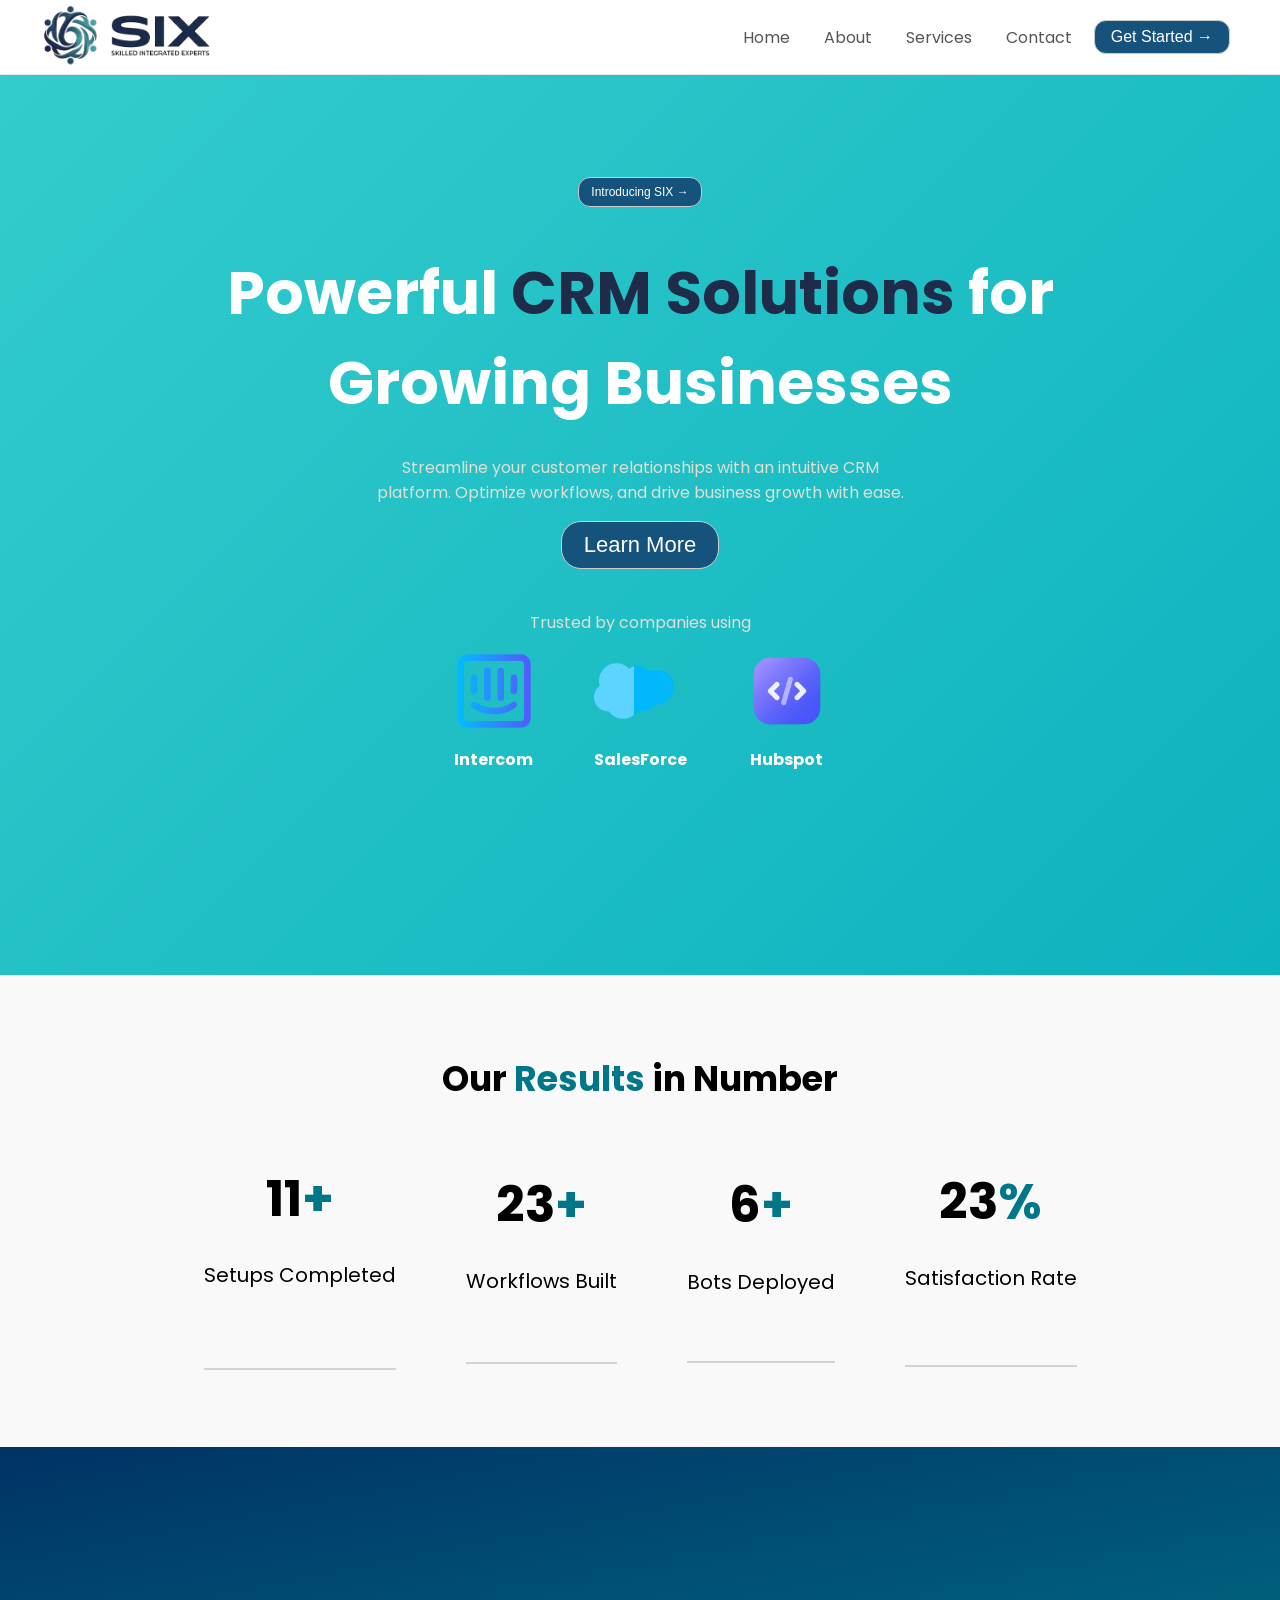
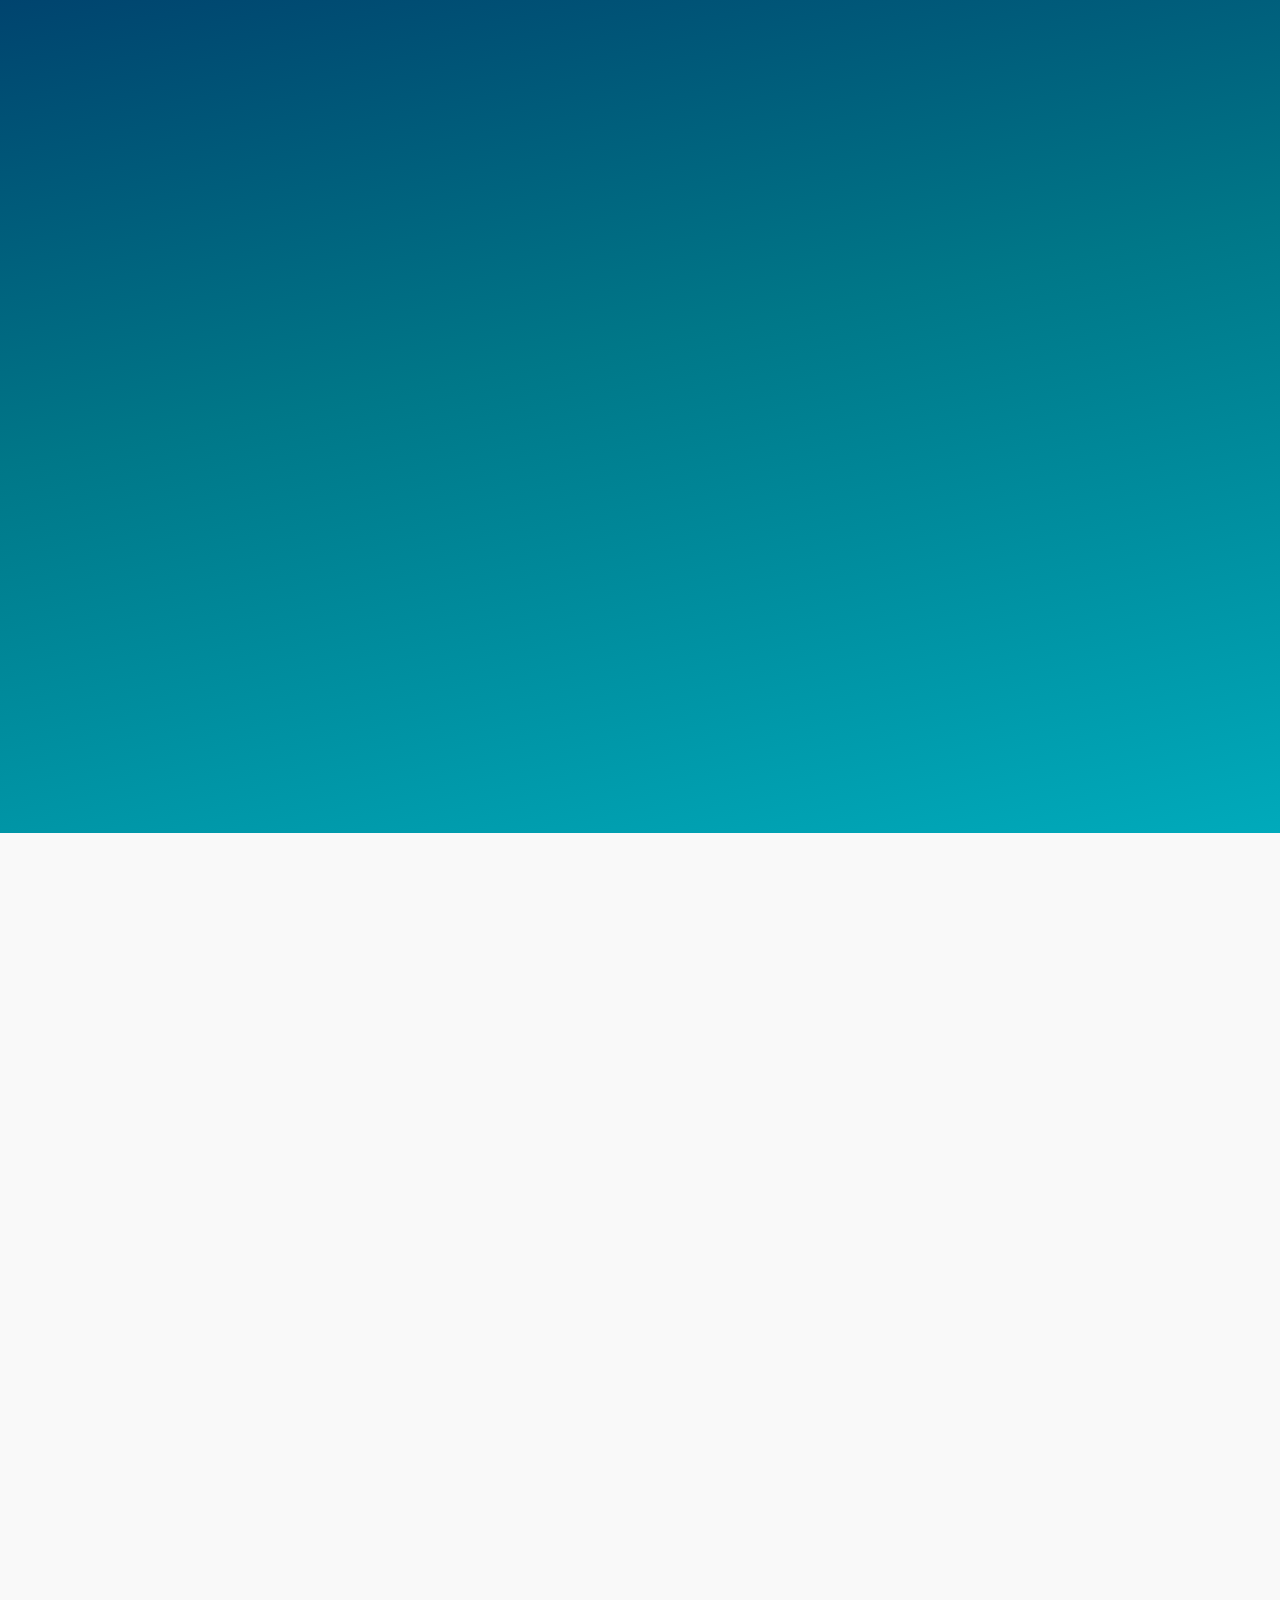
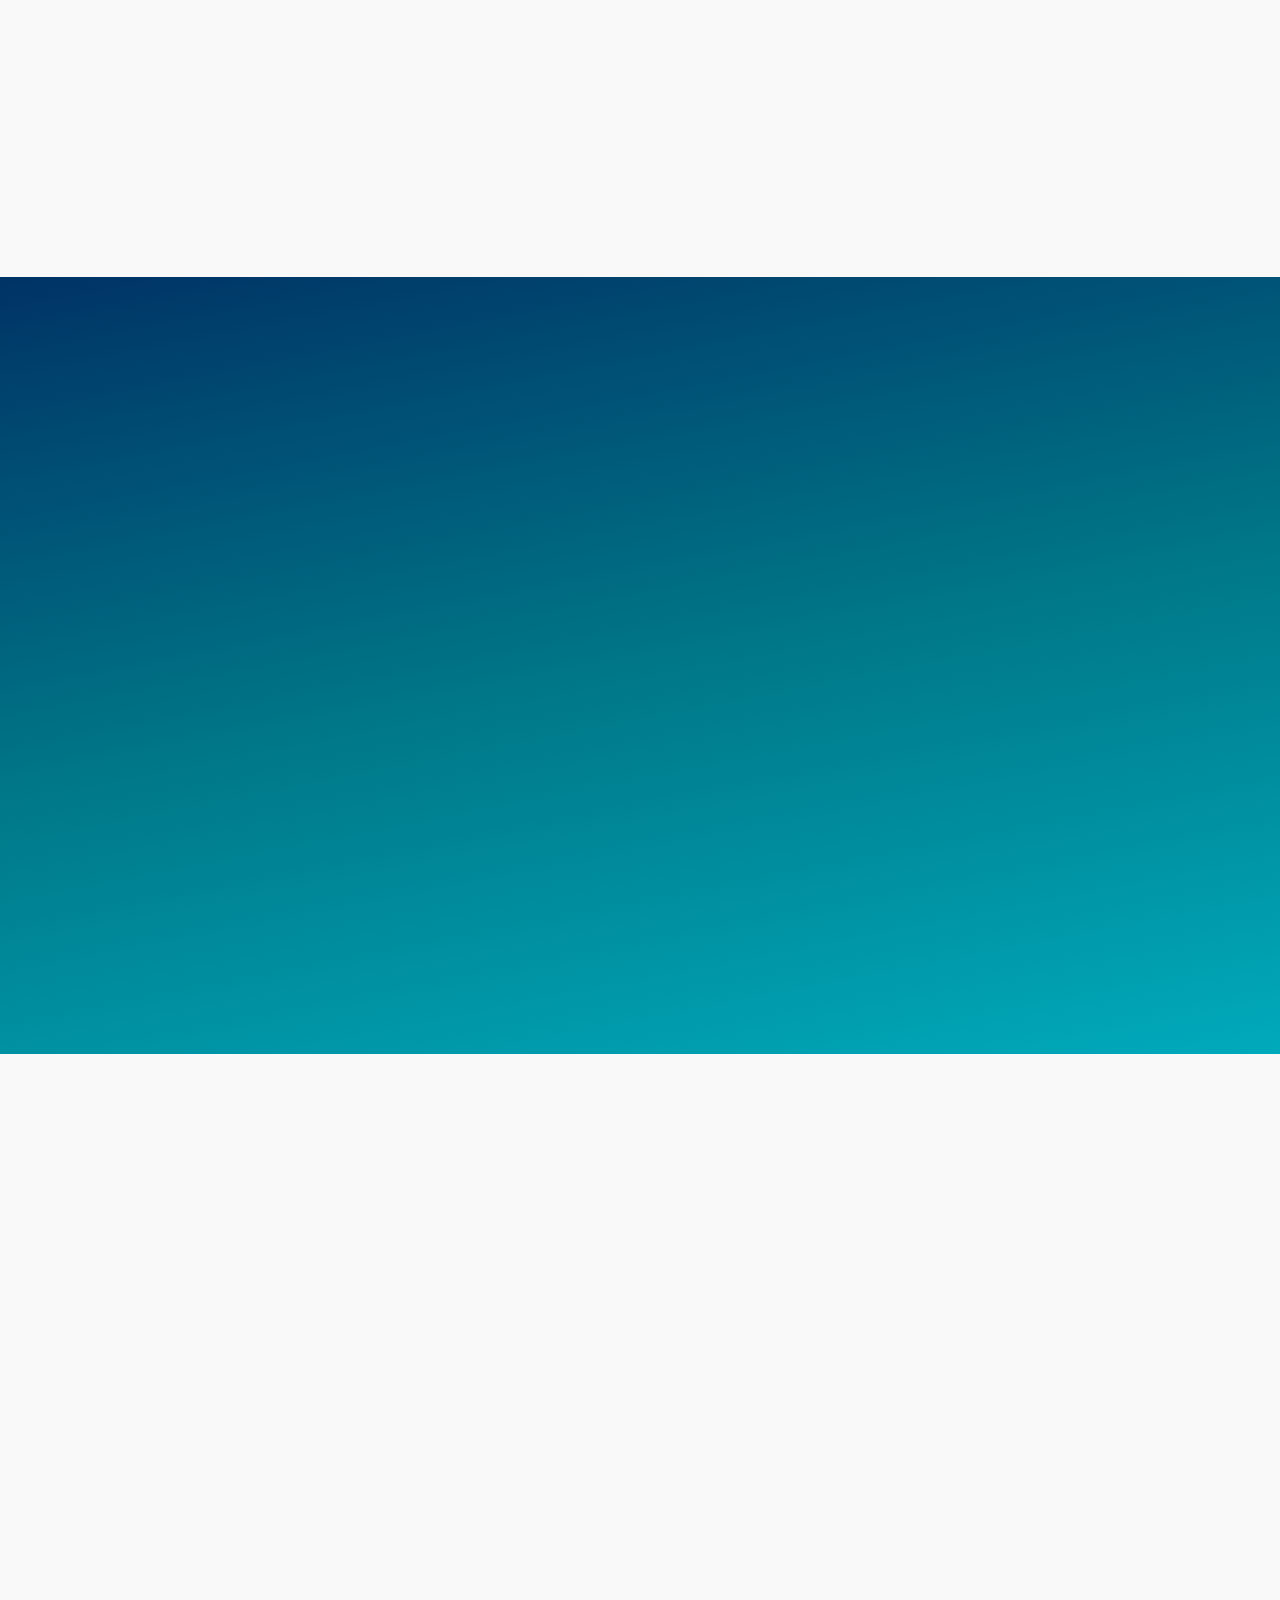
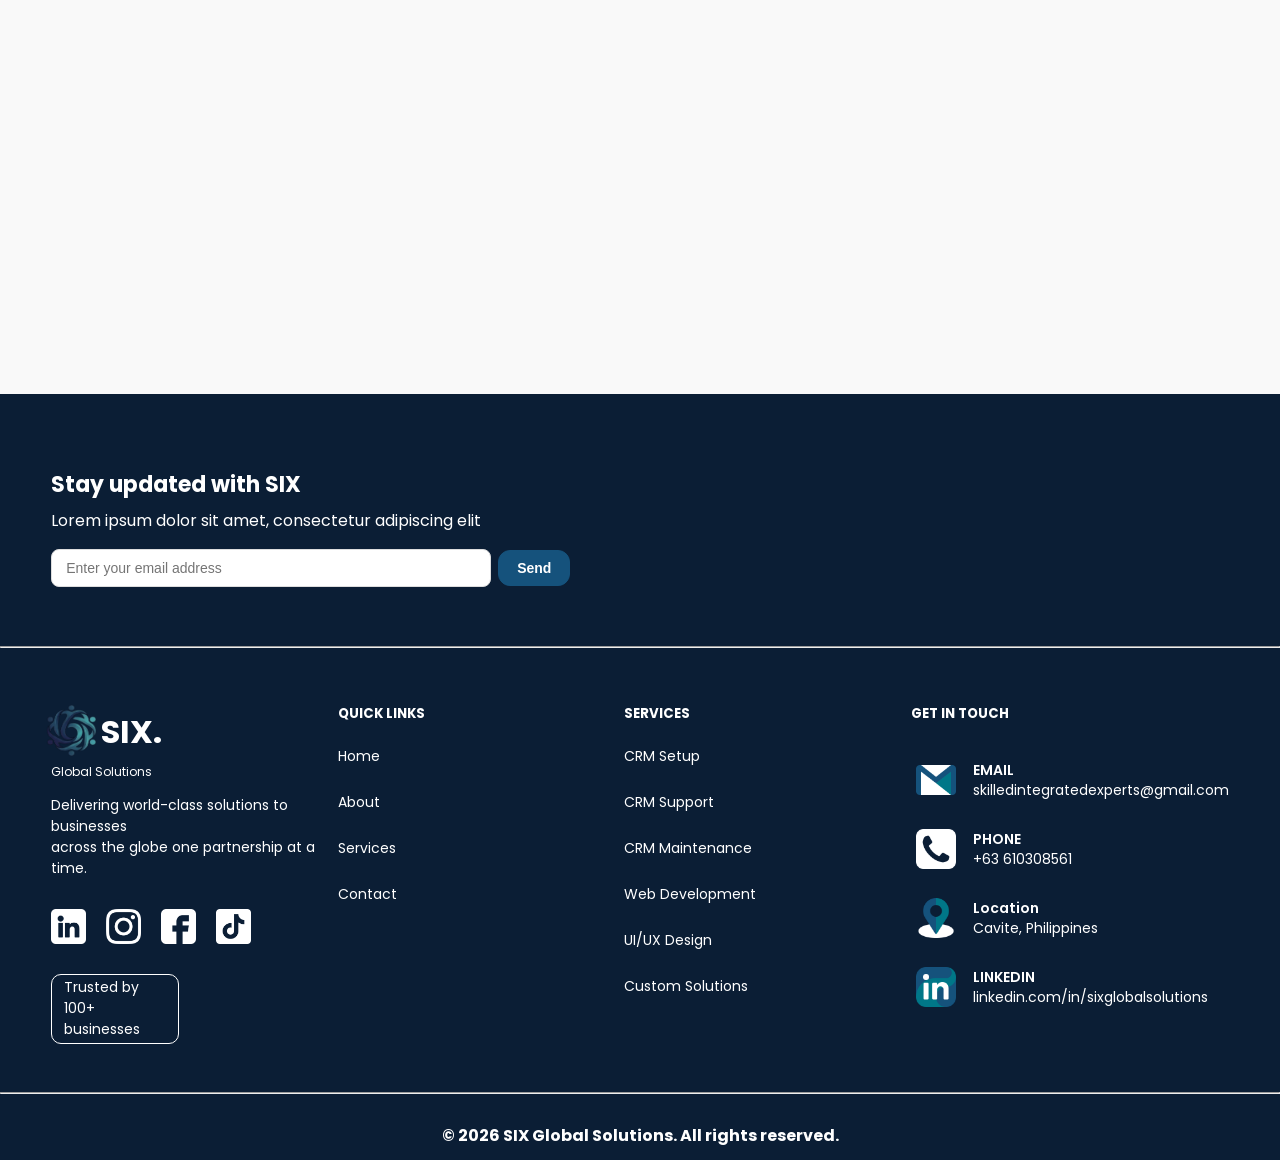
<file: Index.html>
<html lang="en">
<head>
    <meta charset="UTF-8">
    <meta name="viewport" content="width=device-width, initial-scale=1.0">
      <link rel="stylesheet" href="Index.css">
      <link href='https://fonts.googleapis.com/css?family=Poppins' rel='stylesheet'>
       <link href="https://unpkg.com/aos@2.3.1/dist/aos.css" rel="stylesheet">
    <title>Six Global Solutions</title>
</head>
<body>

    <nav class="navbar" data-aos="fade-down">

    <div class="nav-left">
      <div class="img-placeholder">
        <img src="Assets/Logo_Only-removebg-preview.png" width="70px" height="80px">
      </div>
      <div class="img-placeholder">
        <img src="Assets/Words_Only-removebg-preview.png" width="160px" height="80px">
      </div>
    </div>
 
    <div class="nav-right">
      <a href="#" class="nav-link">Home</a>
      <a href="#" class="nav-link">About</a>
      <a href="#" class="nav-link">Services</a>
      <a href="#" class="nav-link">Contact</a>
      <button class="nav-btn">Get Started →</button>
    </div>

  </nav>

  <div class="landing-page">

    <center><button class="landing-btn" data-aos="fade-down">Introducing SIX →</button></center>

    <div class="landing-context">
      <center><h1 style="color: white; font-weight: bolder;" data-aos="fade-up" data-aos-delay="200">Powerful <span style="color: #1e2b49;">CRM Solutions</span> for <br> Growing Businesses</h1></center>
      <center><p class="context-phrase" style="color: #E2DFD2;" data-aos="fade-up" data-aos-delay="400">Streamline your customer relationships with an intuitive CRM <br> platform. Optimize workflows, and drive business growth with ease.</p></center>
      <center><button class="context-btn" data-aos="zoom-in" data-aos-delay="600">Learn More</button></center>    
    </div>
    
    <br>

    <div class="landing-context-lower">
        <center><p class="context-phrase2" style="color: #E2DFD2;" data-aos="fade-up" data-aos-delay="800">Trusted by companies using</p></center>
        <div class="lower-imgs">

          <div class="imgs-flex">
            <img src="Assets/intercom.png" width="80" height="80" data-aos="fade-right" data-aos-delay="900">
            <center><p style="color: white; font-weight: bolder;" data-aos="fade-right" data-aos-delay="900">Intercom</p></center>
          </div>
          
          <div>
            <img src="Assets/salesforce.png" width="80" height="80" data-aos="fade-up" data-aos-delay="1000">
            <center><p style="color: white; font-weight: bolder;" data-aos="fade-up" data-aos-delay="1000">SalesForce</p></center>
          </div>
          
          <div>
            <img src="Assets/software.png" width="80" height="80" data-aos="fade-left" data-aos-delay="1100">
            <center><p style="color: white; font-weight: bolder;" data-aos="fade-left" data-aos-delay="11 00">Hubspot</p></center>
          </div>
          
        </div>
    </div>

  </div>

  <div class="results">
    <center><h1 class="results-title">Our <span style="color: #007788;">Results</span> in Number</h1></center>

    <div class="results-grid">

      <div class="grid-content">
      <center><h1><span class="count" data-target="50">0</span><span style="color: #007788;">+</span></h1></center>
      <p>Setups Completed</p>
      </div>

      <div class="grid-content">
      <center><h1><span class="count" data-target="100">0</span><span style="color: #007788;">+</span></h1></center>
      <p>Workflows Built</p>
      </div>

      <div class="grid-content">
      <center><h1><span class="count" data-target="30">0</span><span style="color: #007788;">+</span></h1></center>
      <p>Bots Deployed</p>
      </div>

      <div class="grid-content">
      <center><h1><span class="count" data-target="100">0</span><span style="color: #007788;">%</span></h1></center>
      <p>Satisfaction Rate</p>
      </div>

    </div>

  </div>

  <div class="what-we-do">

    <div class="what-we-do-title">
    <p data-aos="fade-right" style="font-size: 22px; font-weight: bold; color: #E2DFD2;">What we do</p>
    <p data-aos="fade-right" data-aos-delay="200" style="font-size: 30px; font-weight: bold; color: white;">Services <span style="color: #1e2b49;">built around</span> your goals</p>
    </div>

    <div class="cards-grid">

    <div class="card" data-aos="fade-up" data-aos-delay="100">
      <img src="Assets/machine-learning.png">
      <p class="card-title">CRM Setup</p>
      <p class="card-text">We configure and customize your CRM system to fit your business workflow from day one.</p>
      <button class="card-btn">Learn More</button>
    </div>

    <div class="card" data-aos="fade-up" data-aos-delay="200">
      <img src="Assets/machine-learning.png">
      <p class="card-title">CRM Support</p>
      <p class="card-text">Get reliable assistance for issues, updates, and day-to-day CRM concerns whenever you need it.</p>
      <button class="card-btn">Learn More</button>
    </div>

    <div class="card" data-aos="fade-up" data-aos-delay="300">
      <img src="Assets/machine-learning.png">
      <p class="card-title">CRM Maintenance</p>
      <p class="card-text">We keep your CRM running smoothly with regular updates, monitoring, and performance optimization.</p>
      <button class="card-btn">Learn More</button>
    </div>

    <div class="card" data-aos="fade-up" data-aos-delay="400">
      <img src="Assets/machine-learning.png">
      <p class="card-title">Web Development</p>
      <p class="card-text">We build responsive and high-performing websites tailored to your business needs.</p>
      <button class="card-btn">Learn More</button>
    </div>

    <div class="card" data-aos="fade-up" data-aos-delay="500">
      <img src="Assets/machine-learning.png">
      <p class="card-title">UI/UX Design</p>
      <p class="card-text">We design clean, user-friendly interfaces that improve user experience and engagement.</p>
      <button class="card-btn">Learn More</button>
    </div>

    <div class="card" data-aos="fade-up" data-aos-delay="600">
      <img src="Assets/machine-learning.png">
      <p class="card-title">Custom Solutions</p>
      <p class="card-text">We develop tailored solutions to solve your unique business challenges.</p>
      <button class="card-btn">Learn More</button>
    </div>

    </div>
  </div>

<div class="how-we-work">

  <div class="how-we-work-text">
    <p class="section-label" data-aos="fade-right">How we work</p>
    <h2 data-aos="fade-right" data-aos-delay="200">A <span class="highlight">clear process</span> from day one</h2>
    <p class="section-desc" data-aos="fade-right" data-aos-delay="400">We make things simple and transparent from the very beginning. We listen to your needs, plan carefully, and work closely with you every step of the way to deliver results you’ll love.</p>
  </div>

  <div data-aos="zoom-in" data-aos-delay="200" class="void" id="void">
    <div class="crop">
      <ul id="card-list" style="--count: 6;">
        <li class="card-link"><div class="cards"><a href=""><span class="model-name">06 Launch & Support</span><span>We deliver the final product and provide ongoing support as needed.</span></a></div></li>
        <li class="card-link"><div class="cards"><a href=""><span class="model-name">05 Final Review</span><span>We test, refine, and make sure everything meets your expectations.</span></a></div></li>
        <li class="card-link"><div class="cards"><a href=""><span class="model-name">04 Development</span><span>We build and bring the approved concept to life with precision.</span></a></div></li>
        <li class="card-link"><div class="cards"><a href=""><span class="model-name">03 Design</span><span>We create visuals and structure based on your goals and feedback.</span></a></div></li>
        <li class="card-link"><div class="cards"><a href=""><span class="model-name">02 Planning</span><span>We outline the strategy, timeline, and key deliverables.</span></a></div></li>
        <li class="card-link"><div class="cards"><a href=""><span class="model-name">01 Discovery</span><span>We learn about your needs, goals, and vision for the project.</span></a></div></li>
      </ul>
      <div class="last-circle"></div>
      <div class="second-circle"></div>
    </div>
    <div class="mask"></div>
    <div class="center-circle">
      <div class="center-logo"></div>
    </div>
  </div>

</div>

<div class="testimonials">

  <div class="testimonials-title">
    <p data-aos="fade-right" style="font-size: 22px; font-weight: bold; color: #E2DFD2;">Client Voices</p>
    <p data-aos="fade-right" data-aos-delay="200" style="font-size: 30px; font-weight: bold; color: white;">What people are <span style="color: #1e2b49;">saying</span></p>
  </div>

  <div class="carousel-wrapper" data-aos="zoom-in" data-aos-delay="300">
  <div class="carousel-track-container" id="trackContainer">
    <div class="carousel-track" id="track">
 
      <!-- Page 1 -->
      <div class="slide">
        <div class="slide-card">
          <div class="stars">★★★★★</div>
          <p class="quote">"Working with this team completely transformed our product. The attention to detail and speed of delivery was unlike anything we'd experienced before."</p>
          <div class="author">
            <div class="avatar" style="background:#EEEDFE;color:#3C3489;">SR</div>
            <div>
              <p class="author-name">Sofia Reyes</p>
              <p class="author-role">Head of Product, Lumio</p>
            </div>
          </div>
        </div>
        <div class="slide-card">
          <div class="stars">★★★★★</div>
          <p class="quote">"I was skeptical at first, but the results spoke for themselves. Our conversion rate jumped 40% within the first month. Absolutely worth it."</p>
          <div class="author">
            <div class="avatar" style="background:#E1F5EE;color:#085041;">JM</div>
            <div>
              <p class="author-name">James Mallory</p>
              <p class="author-role">Founder, Driftmark</p>
            </div>
          </div>
        </div>
        <div class="slide-card">
          <div class="stars">★★★★★</div>
          <p class="quote">"The onboarding was seamless and the support team was always one step ahead. I recommend this to every founder I know."</p>
          <div class="author">
            <div class="avatar" style="background:#FAEEDA;color:#633806;">AL</div>
            <div>
              <p class="author-name">Aiko Lim</p>
              <p class="author-role">CEO, Verdant Studio</p>
            </div>
          </div>
        </div>
      </div>
 
      <!-- Page 2 -->
      <div class="slide">
        <div class="slide-card">
          <div class="stars">★★★★★</div>
          <p class="quote">"Truly a game-changer for our workflow. We cut our turnaround time in half and our clients noticed the difference immediately."</p>
          <div class="author">
            <div class="avatar" style="background:#FAECE7;color:#712B13;">DP</div>
            <div>
              <p class="author-name">Daniel Park</p>
              <p class="author-role">Operations Lead, Stackwell</p>
            </div>
          </div>
        </div>
        <div class="slide-card">
          <div class="stars">★★★★★</div>
          <p class="quote">"The quality of work exceeded every expectation. I've worked with many agencies, and this experience stood out from the very first meeting."</p>
          <div class="author">
            <div class="avatar" style="background:#E6F1FB;color:#0C447C;">MN</div>
            <div>
              <p class="author-name">Maria Nakamura</p>
              <p class="author-role">CMO, Brightleaf</p>
            </div>
          </div>
        </div>
        <div class="slide-card">
          <div class="stars">★★★★★</div>
          <p class="quote">"Fast, reliable, and genuinely invested in our success. We've renewed our contract three times and have no plans to stop."</p>
          <div class="author">
            <div class="avatar" style="background:#EAF3DE;color:#27500A;">TO</div>
            <div>
              <p class="author-name">Tunde Okafor</p>
              <p class="author-role">Director, Horizon Labs</p>
            </div>
          </div>
        </div>
      </div>
 
    </div>
  </div>
 
  <div class="controls">
    <button class="arrow-btn" id="prev">&#8592;</button>
    <div class="dots" id="dots"></div>
    <button class="arrow-btn" id="next">&#8594;</button>
  </div>
</div>

</div>

<div class="contact-wrapper">

  <div data-aos="fade-right"
     data-aos-offset="400"
     data-aos-easing="ease-in-sine" class="details">

    <p class="details-label">Contact us</p>
    <h2>Let's work on something <span class="highlight">great</span> together.</h2>
    <p class="details-desc">Tell us about your project and let’s build something amazing together. We’re here to guide you every step of the way.</p>

    <div class="main-details">
    <div class="details-img"><img src="Assets/gmail.png" width="40px" height="40px"></div>
    
    <div>
      <p class="details-title">Email</p>
      <p class="detials-value">skilledintegratedexperts@gmail.com</p>
    </div>
</div>

<div class="main-details">
    <div class="details-img"><img src="Assets/phone-call.png" width="40px" height="40px"></div>
    
    <div>
      <p class="details-title">Phone</p>
      <p class="detials-value">+63 610308561</p>
    </div>
</div>

<div class="main-details">
    <div class="details-img"><img src="Assets/linkedin.png" width="40px" height="40px"></div>
    
    <div>
      <p class="details-title">Linkedin</p>
      <p class="detials-value">SixGlobalSolutions</p>
    </div>
</div>

<div class="main-details">
    <div class="details-img"><img src="Assets/location.png" width="40px" height="40px"></div>
    
    <div>
      <p class="details-title">Location</p>
      <p class="detials-value">Cavite Philippines</p>
    </div>
</div>
  </div>

  <div data-aos="fade-left"
     data-aos-offset="400"
     data-aos-easing="ease-in-sine" class="input">

    <div class="name">

    <div class="field">
    <label for="first">First Name</label>
    <input type="text" id="first" placeholder="Juan">
    </div>

    <div class="field">
    <label for="last">Last Name</label>  
    <input type="text" id="last" placeholder="Dela Cruz">
    </div>
    </div>

    <br>

    <div class="field">
    <label for="email">Email Address</label>
    <input type="email" id="email" placeholder="you@example.com"> 
    </div>

    <br>

    <div class="field">
    <label for="company">Company (Optional)</label>
    <input type="text" id="company" placeholder="your company name">
    </div>

    <br>

    <div class="field">
    <label for="services">Service you're interested in</label>
    <select name="services" id="services">
      <option value="" disabled selected hidden>Select a service</option>
      <option value="crm maintenance">CRM Maintenance</option>
      <option value="crm maintenance">CRM Setup</option>
      <option value="crm maintenance">CRM Support</option>
    </select>
    </div>

    <br>

    <div class="field">
    <label for="message">Message</label>
    <textarea name="message" id="message" placeholder="Tell us about your projects, goals or any question you have..."></textarea>
    </div>

    <br>

    <div class="field-last">
    <p style="font-size: 14px;">We reply within 1 business day.</p>
    <button>Send Message</button>
    </div>
  </div>

</div>

<footer>

  <div class="footer-upper">
    <p style="font-size: 22px; color: white; font-weight: bold;">Stay updated with SIX</p>
    <p style="color: white; margin-top: -15px;">Lorem ipsum dolor sit amet, consectetur adipiscing elit</p>
    <input type="email" id="email" placeholder="Enter your email address">
    <button>Send</button>
  </div>

  <hr>

  <div class="footer-middle">

    <div class="middle">
      <div class="footer-logo">
      <img src="Assets/Logo_Only-removebg-preview.png" width="60px" height="70px">
      <h2 style="color: white; font-size: 32px;">SIX.</h2>
      </div>
      <p style="color: white; font-size: 12px; margin-top: -20px;">Global Solutions</p>
      <p style="color: white; font-size: 14px;">Delivering world-class solutions to businesses <br> across the globe one partnership at a time.</p>

      <div class="middle-icon">
        <img src="Assets/linkedin (4).png" width="35x" height="35px">
        <img src="Assets/instagram.png" width="35x" height="35px">
        <img src="Assets/facebook (1).png" width="35x" height="35px">
        <img src="Assets/tiktok.png" width="35x" height="35px">
      </div>

      <div class="middle-lower">
        <p style="color: white; margin-top: 30px;">Trusted by 100+ businesses</p>
      </div>
    </div>

    <div class="middle">
      <h5 style="color: white;">QUICK LINKS</h5>
      <li>Home</li>
      <br>
      <li>About</li>
      <br>
      <li>Services</li>
      <br>
      <li>Contact</li>
    </div>

    <div class="middle">
      <h5 style="color: white;">SERVICES</h5>
      <li style="color: white; font-size: 14px;">CRM Setup</li>
      <br>
      <li style="color: white; font-size: 14px;">CRM Support</li>
      <br>
      <li style="color: white; font-size: 14px;">CRM Maintenance</li>
      <br>
      <li style="color: white; font-size: 14px;">Web Development</li>
      <br>
      <li style="color: white; font-size: 14px;">UI/UX Design</li>
      <br>
      <li style="color: white; font-size: 14px;">Custom Solutions</li>
    </div>

    <div class="middle">
      <H5 style="color: white;">GET IN TOUCH</H5>
      
      <div class="middle-details">
        <div class="detail-item">
          <div class="details-img"><img src="Assets/gmail (1).png" width="40px" height="40px"></div>
        <div>
          <p class="middle-title">EMAIL</p>
          <p class="middle-value">skilledintegratedexperts@gmail.com</p>
      </div>
    </div>

    <div class="detail-item">
      <div class="details-img"><img src="Assets/telephone-symbol-button.png" width="40px" height="40px"></div>
      <div>
        <p class="middle-title">PHONE</p>
        <p class="middle-value">+63 610308561</p>
      </div>
    </div>

    <div class="detail-item">
      <div class="details-img"><img src="Assets/location (1).png" width="40px" height="40px"></div>
      <div>
        <p class="middle-title">Location</p>
        <p class="middle-value">Cavite, Philippines</p>
      </div>
    </div>

    <div class="detail-item">
      <div class="details-img"><img src="Assets/linkedin (5).png" width="40px" height="40px"></div>
      <div>
        <p class="middle-title">LINKEDIN</p>
        <p class="middle-value">linkedin.com/in/sixglobalsolutions</p>
      </div>
    </div>

  </div>
</div>
  </div>

  <hr>
  <center><p style="color: white; font-weight: bold; padding: 1%;">© 2026 SIX Global Solutions. All rights reserved.</p></center>
</footer>

<script>
  //counting numbers
  const counters = document.querySelectorAll('.count');

  const animateCount = (el) => {
  const target = +el.getAttribute('data-target');
  const duration = 4000;
  const step = target / (duration / 16);
  let current = 0;

  const update = () => {
    current += step;
    if (current < target) {
      el.textContent = Math.floor(current);
      requestAnimationFrame(update);
    } else {
      el.textContent = target;
    }
  };

  update();
  };

  const observer = new IntersectionObserver((entries) => {
  entries.forEach(entry => {
    if (entry.isIntersecting) {
      animateCount(entry.target);
      observer.unobserve(entry.target); 
    }
  });
  }, { threshold: 0.5 });

  counters.forEach(counter => observer.observe(counter));


//carousel
  const track = document.getElementById('track');
  const dotsEl = document.getElementById('dots');
  const slides = document.querySelectorAll('.slide');
  const total = slides.length;
  let current = 0;
 
  const dots = Array.from({ length: total }, (_, i) => {
    const d = document.createElement('button');
    d.className = 'dot';
    d.setAttribute('aria-label', `Go to page ${i + 1}`);
    d.addEventListener('click', () => goTo(i));
    dotsEl.appendChild(d);
    return d;
  });
 
  function render() {
    track.style.transform = `translateX(-${current * 100}%)`;
    dots.forEach((d, i) => d.classList.toggle('active', i === current));
  }
 
  function goTo(i) { current = i; render(); }
  function move(dir) { current = (current + dir + total) % total; render(); }
 
  document.getElementById('prev').addEventListener('click', () => move(-1));
  document.getElementById('next').addEventListener('click', () => move(1));
 
  let startX = 0;
  const container = document.getElementById('trackContainer');
  container.addEventListener('touchstart', e => { startX = e.touches[0].clientX; });
  container.addEventListener('touchend', e => {
    const dx = e.changedTouches[0].clientX - startX;
    if (Math.abs(dx) > 40) move(dx < 0 ? 1 : -1);
  });
 
  setInterval(() => move(1), 5000);
  render();
</script>
<script src="https://unpkg.com/aos@2.3.1/dist/aos.js"></script>
<script>
  AOS.init({
    once: false  
});
</script>
</body>
</html>
</file>
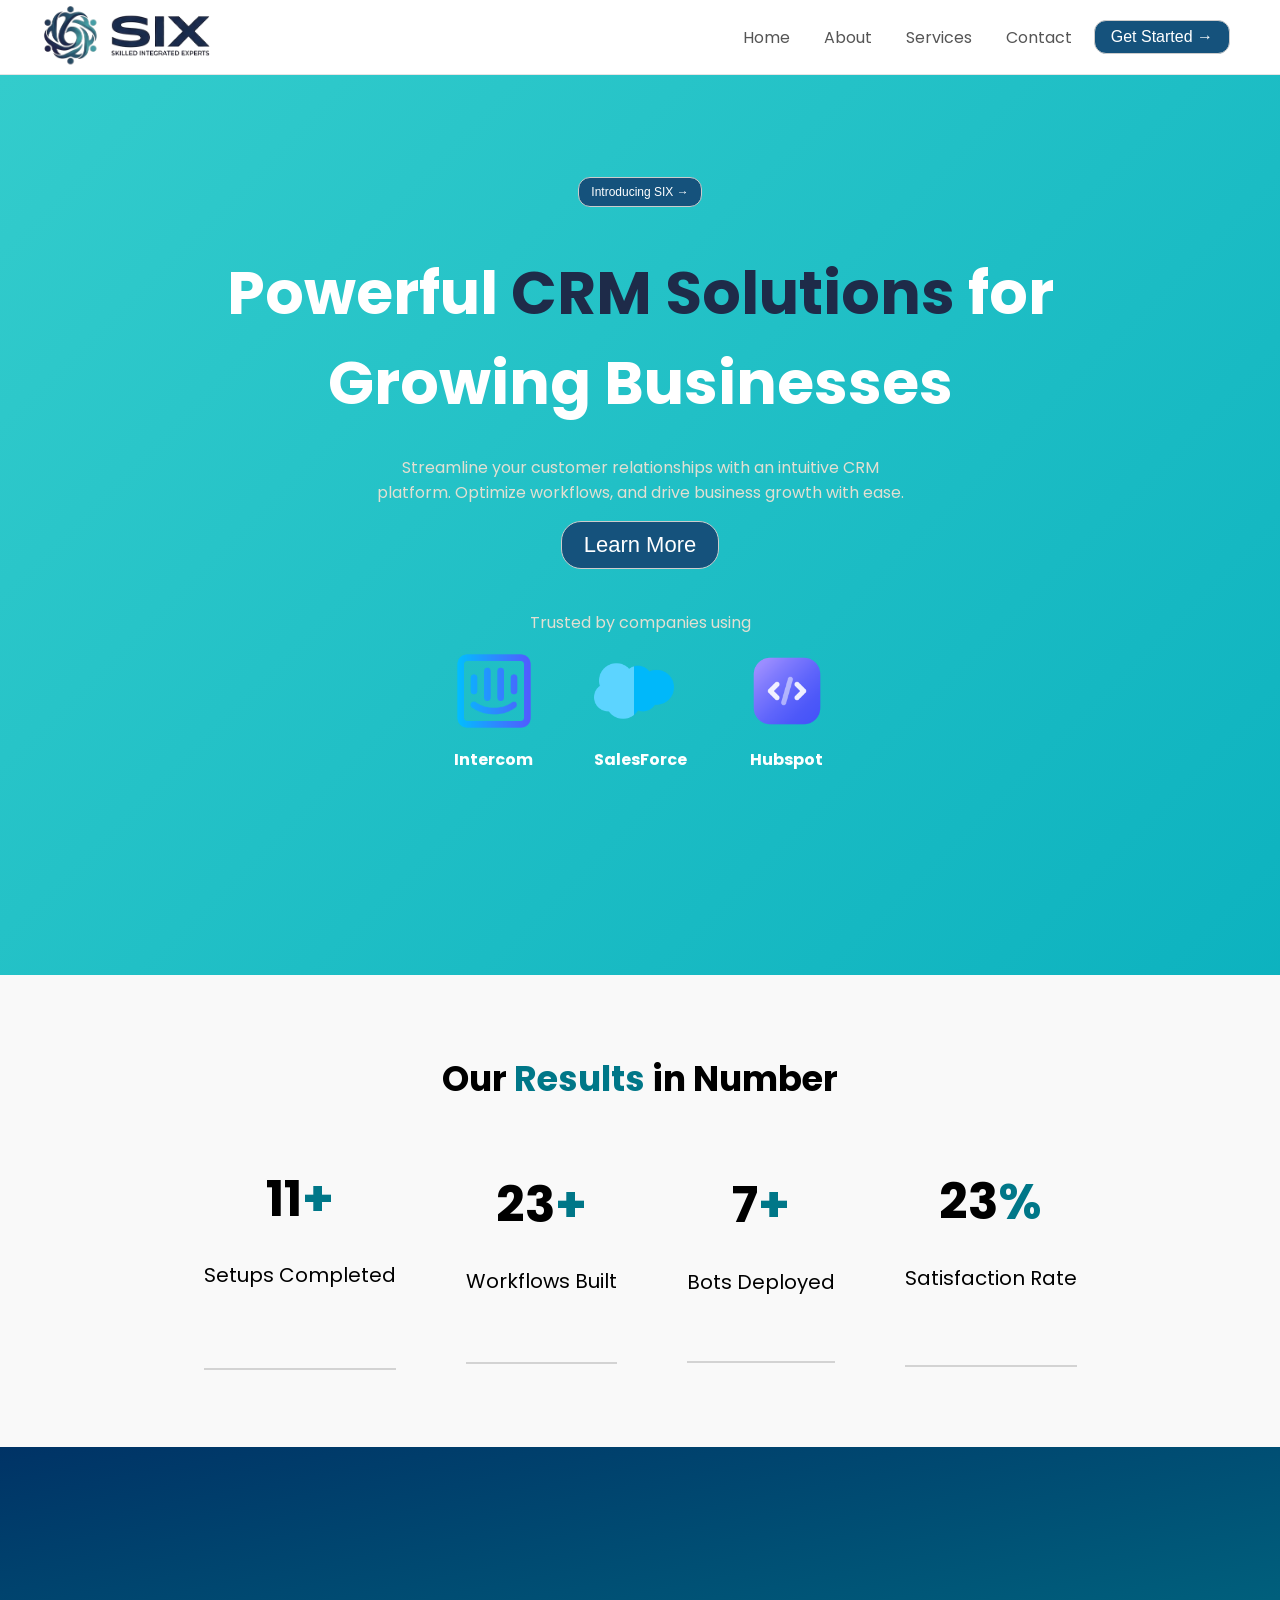
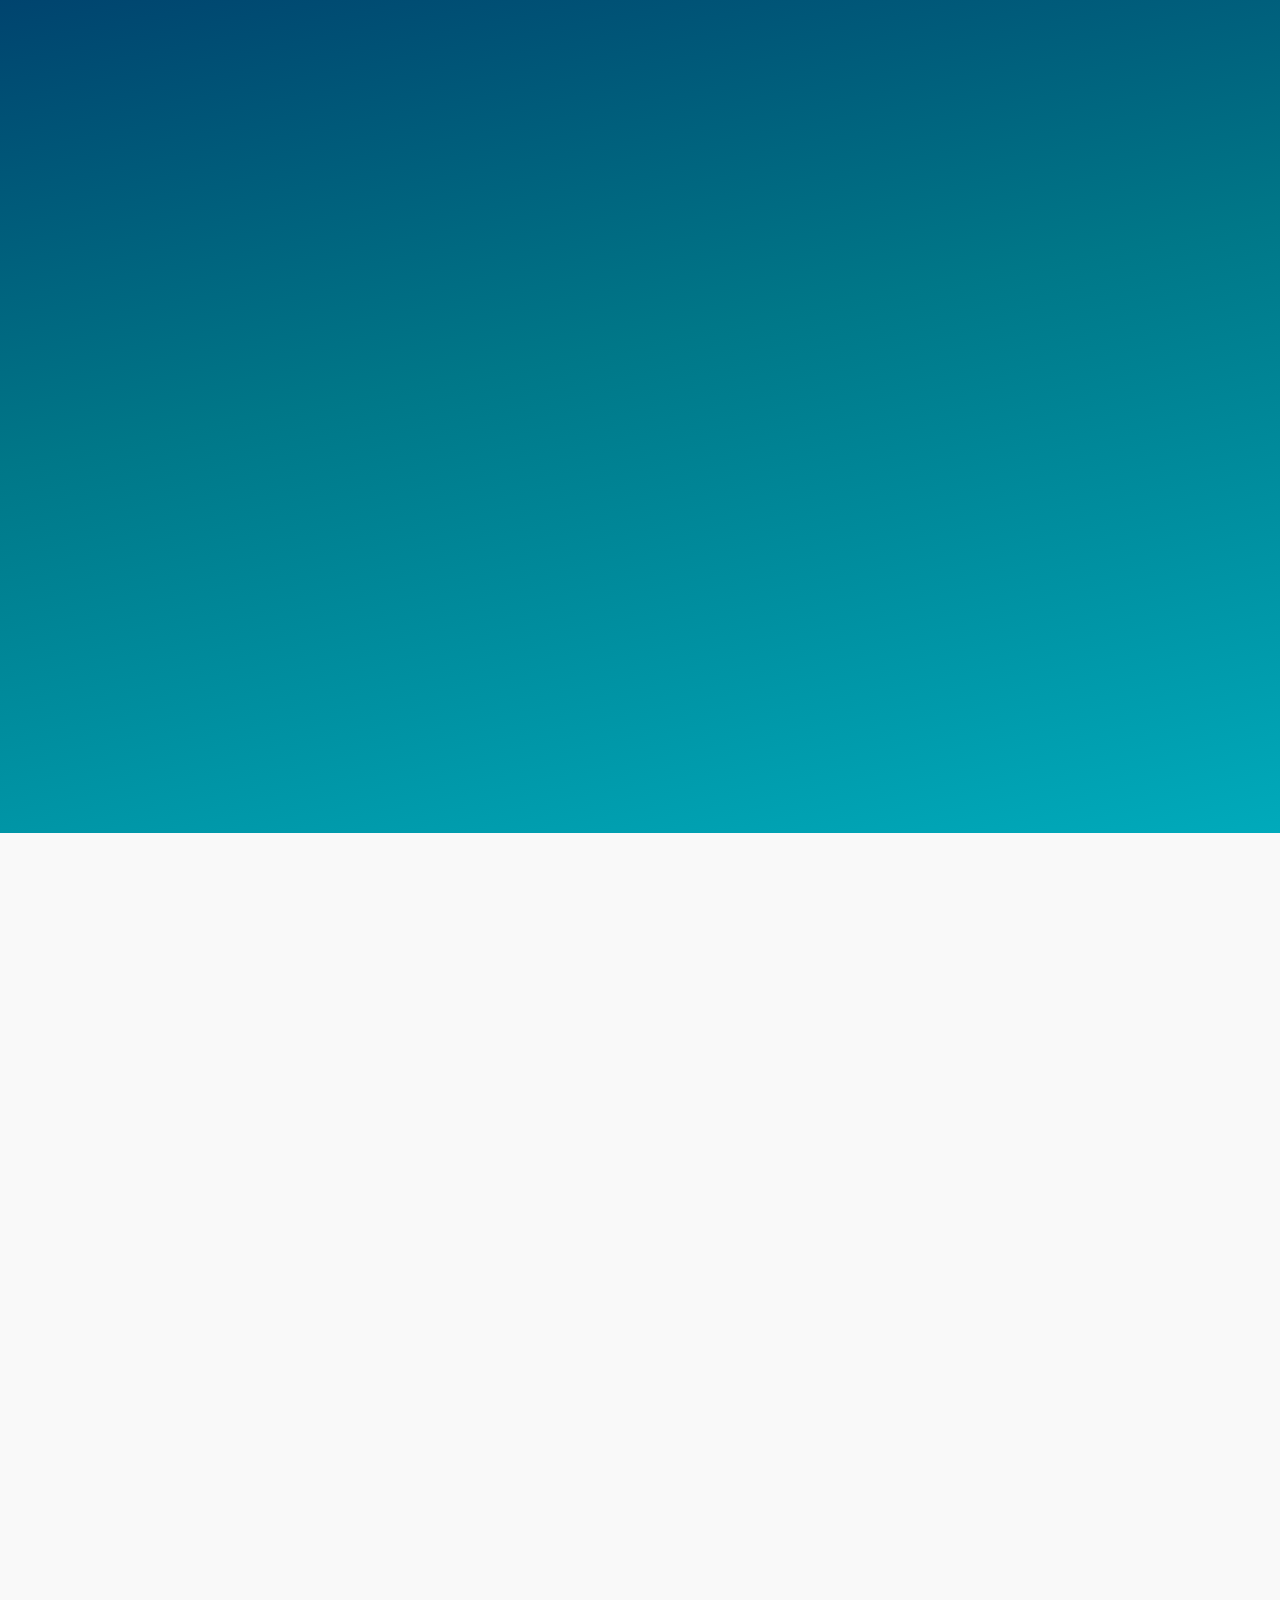
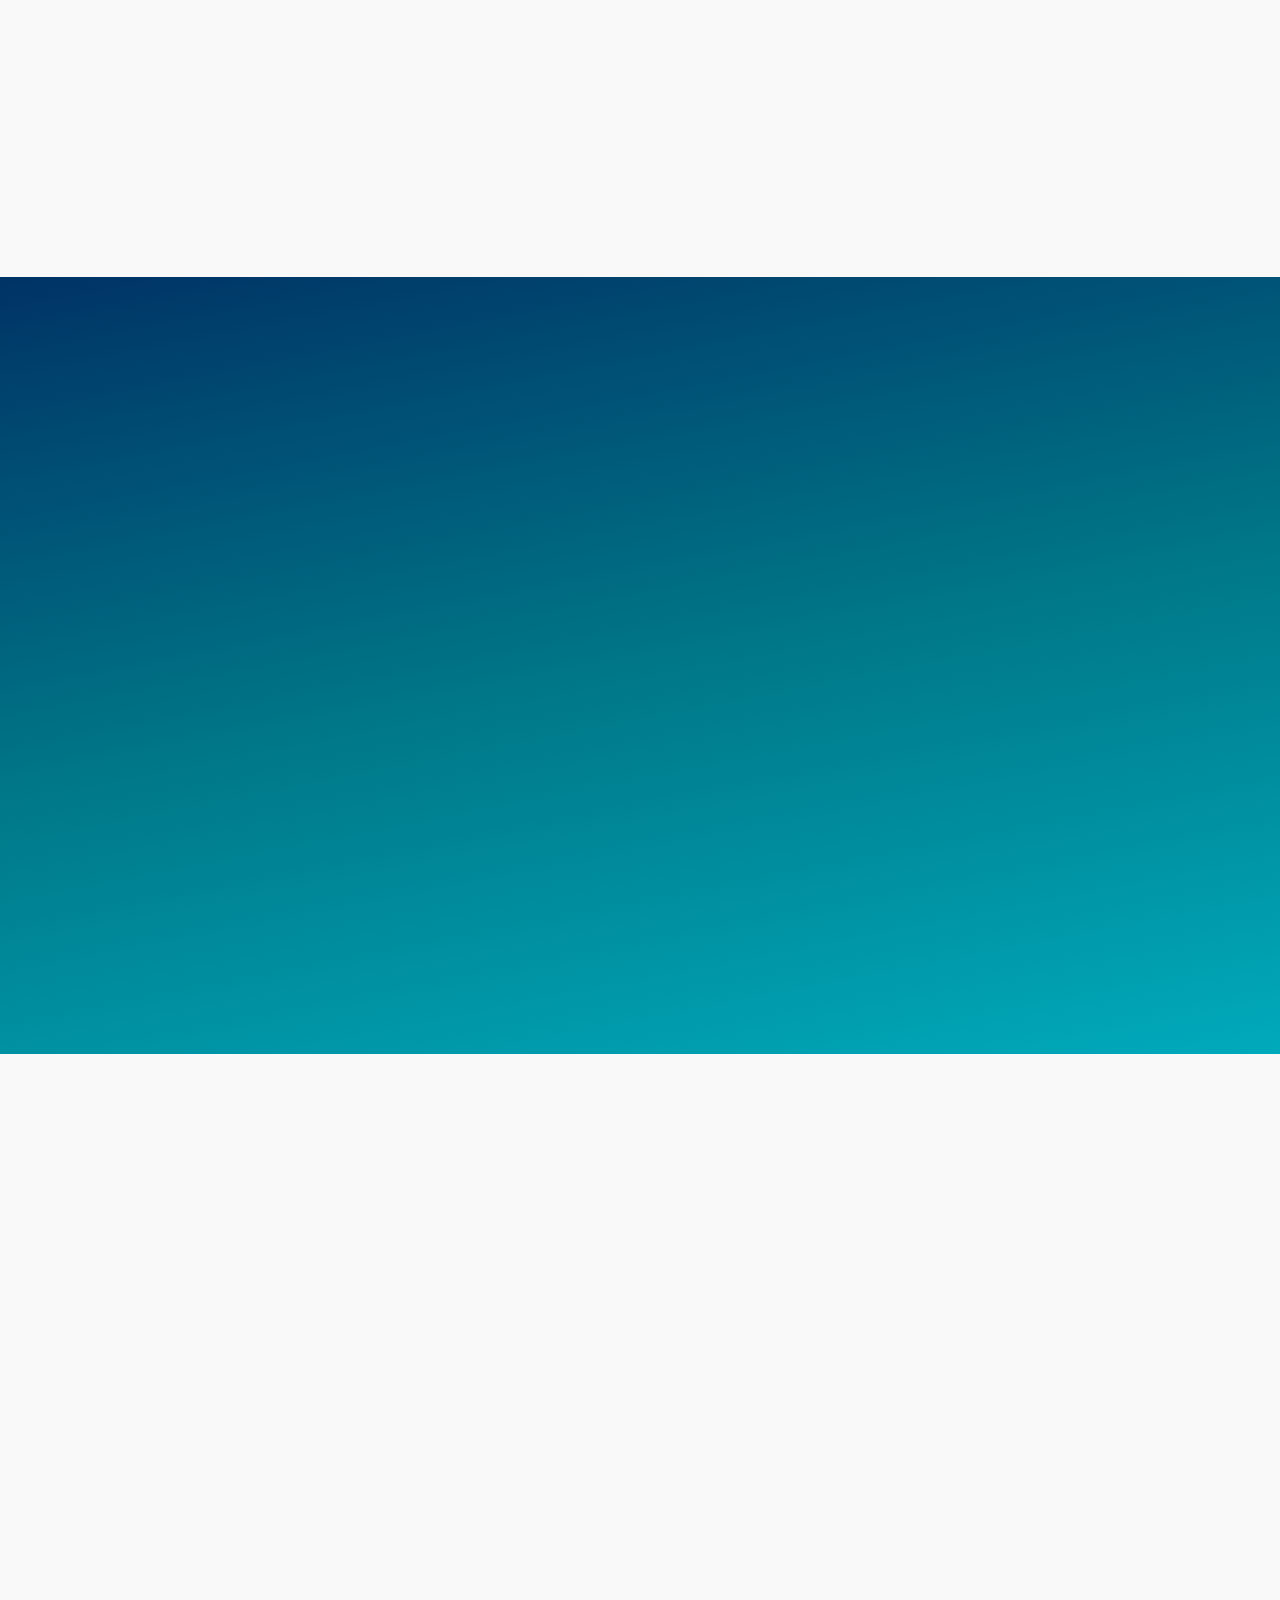
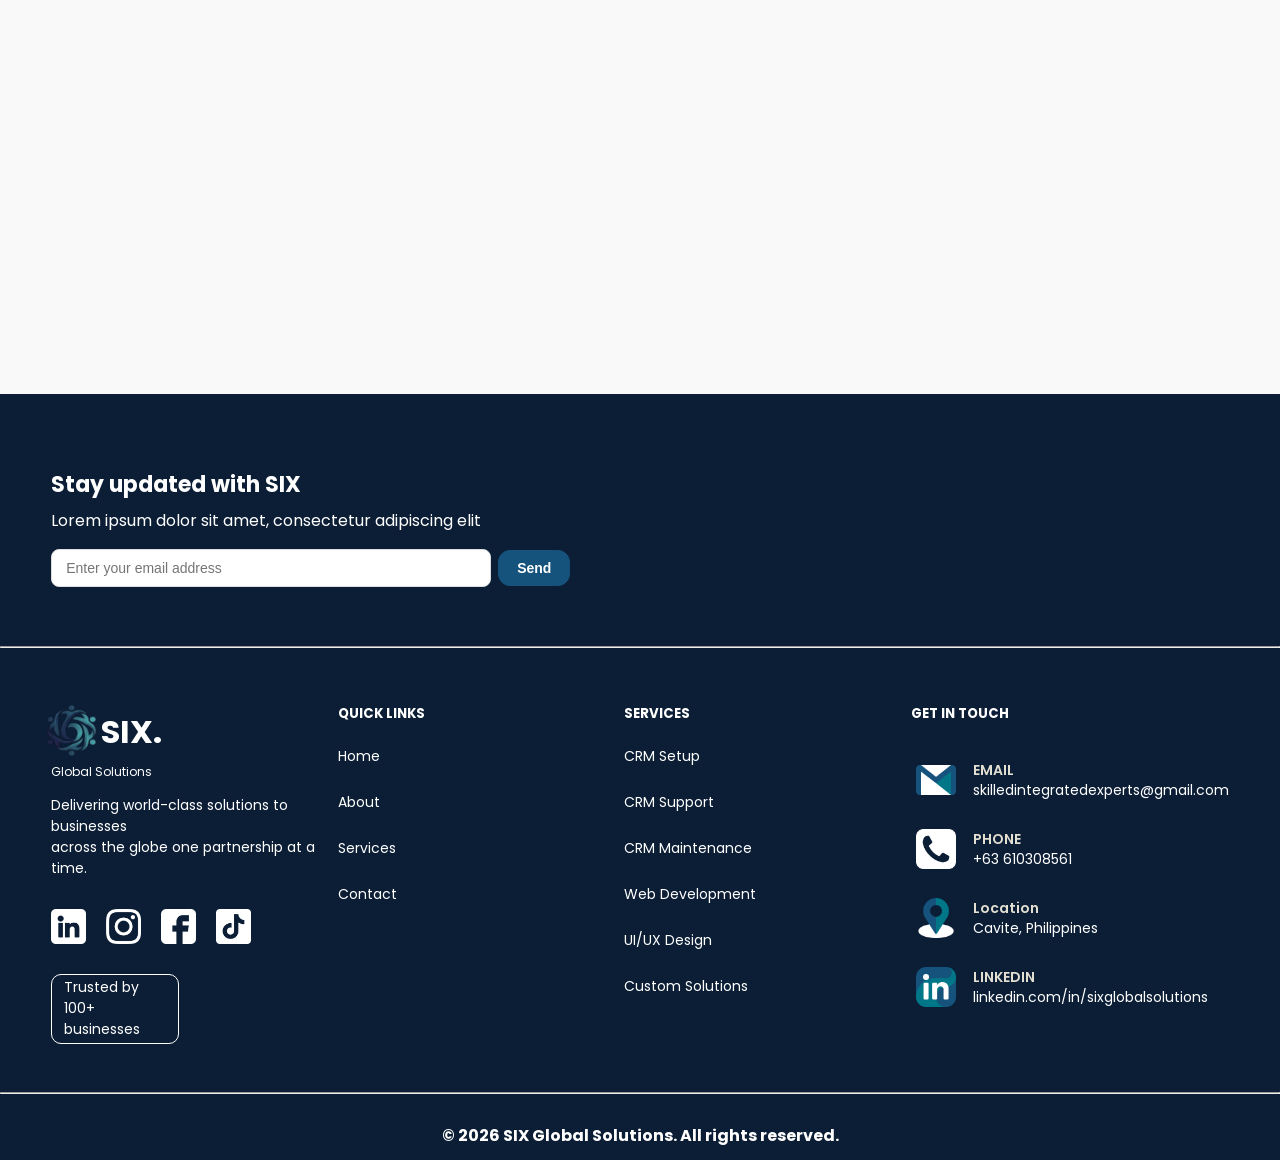
<file: index.html>
<html lang="en">
<head>
    <meta charset="UTF-8">
    <meta name="viewport" content="width=device-width, initial-scale=1.0">
      <link rel="stylesheet" href="index.css">
      <link href='https://fonts.googleapis.com/css?family=Poppins' rel='stylesheet'>
       <link href="https://unpkg.com/aos@2.3.1/dist/aos.css" rel="stylesheet">
    <title>Six Global Solutions</title>
</head>
<body>

    <nav class="navbar" data-aos="fade-down">

    <div class="nav-left">
      <div class="img-placeholder">
        <img src="Assets/Logo_Only-removebg-preview.png" width="70px" height="80px">
      </div>
      <div class="img-placeholder">
        <img src="Assets/Words_Only-removebg-preview.png" width="160px" height="80px">
      </div>
    </div>
 
    <div class="nav-right">
      <a href="index.html" class="nav-link">Home</a>
      <a href="about.html" class="nav-link">About</a>
      <a href="#" class="nav-link">Services</a>
      <a href="#" class="nav-link">Contact</a>
      <button class="nav-btn" onclick="openGetStarted()">Get Started →</button>
    </div>

  </nav>

  <div class="landing-page">

    <center><a href="about.html" style="text-decoration: none;"><button class="landing-btn" data-aos="fade-down">Introducing SIX →</button></a></center>

    <div class="landing-context">
      <center><h1 style="color: white; font-weight: bolder;" data-aos="fade-up" data-aos-delay="200">Powerful <span style="color: #1e2b49;">CRM Solutions</span> for <br> Growing Businesses</h1></center>
      <center><p class="context-phrase" style="color: #E2DFD2;" data-aos="fade-up" data-aos-delay="400">Streamline your customer relationships with an intuitive CRM <br> platform. Optimize workflows, and drive business growth with ease.</p></center>
      <center><a href="#what-we-do-title" style="text-decoration: none;"><button class="context-btn" data-aos="zoom-in" data-aos-delay="600">Learn More</button></a></center>    
    </div>
    
    <br>

    <div class="landing-context-lower">
        <center><p class="context-phrase2" style="color: #E2DFD2;" data-aos="fade-up" data-aos-delay="800">Trusted by companies using</p></center>
        <div class="lower-imgs">

          <div class="imgs-flex">
            <img src="Assets/intercom.png" width="80" height="80" data-aos="fade-right" data-aos-delay="900">
            <center><p style="color: white; font-weight: bolder;" data-aos="fade-right" data-aos-delay="900">Intercom</p></center>
          </div>
          
          <div>
            <img src="Assets/salesforce.png" width="80" height="80" data-aos="fade-up" data-aos-delay="1000">
            <center><p style="color: white; font-weight: bolder;" data-aos="fade-up" data-aos-delay="1000">SalesForce</p></center>
          </div>
          
          <div>
            <img src="Assets/software.png" width="80" height="80" data-aos="fade-left" data-aos-delay="1100">
            <center><p style="color: white; font-weight: bolder;" data-aos="fade-left" data-aos-delay="1100">Hubspot</p></center>
          </div>
          
        </div>
    </div>

  </div>

  <div class="results">
    <center><h1 class="results-title">Our <span style="color: #007788;">Results</span> in Number</h1></center>

    <div class="results-grid">

      <div class="grid-content">
      <center><h1><span class="count" data-target="50">0</span><span style="color: #007788;">+</span></h1></center>
      <p>Setups Completed</p>
      </div>

      <div class="grid-content">
      <center><h1><span class="count" data-target="100">0</span><span style="color: #007788;">+</span></h1></center>
      <p>Workflows Built</p>
      </div>

      <div class="grid-content">
      <center><h1><span class="count" data-target="30">0</span><span style="color: #007788;">+</span></h1></center>
      <p>Bots Deployed</p>
      </div>

      <div class="grid-content">
      <center><h1><span class="count" data-target="100">0</span><span style="color: #007788;">%</span></h1></center>
      <p>Satisfaction Rate</p>
      </div>

    </div>

  </div>

  <div class="what-we-do">

    <div class="what-we-do-title" id="what-we-do-title">
    <p data-aos="fade-right" style="font-size: 22px; font-weight: bold; color: #E2DFD2;">What we do</p>
    <p data-aos="fade-right" data-aos-delay="200" style="font-size: 30px; font-weight: bold; color: white;">Services <span style="color: #1e2b49;">built around</span> your goals</p>
    </div>

    <div class="cards-grid">

    <div class="card" data-aos="fade-up" data-aos-delay="100">
      <img src="Assets/machine-learning.png">
      <p class="card-title">CRM Setup</p>
      <p class="card-text">We configure and customize your CRM system to fit your business workflow from day one.</p>
      <button class="card-btn">Learn More</button>
    </div>

    <div class="card" data-aos="fade-up" data-aos-delay="200">
      <img src="Assets/machine-learning.png">
      <p class="card-title">CRM Support</p>
      <p class="card-text">Get reliable assistance for issues, updates, and day-to-day CRM concerns whenever you need it.</p>
      <button class="card-btn">Learn More</button>
    </div>

    <div class="card" data-aos="fade-up" data-aos-delay="300">
      <img src="Assets/machine-learning.png">
      <p class="card-title">CRM Maintenance</p>
      <p class="card-text">We keep your CRM running smoothly with regular updates, monitoring, and performance optimization.</p>
      <button class="card-btn">Learn More</button>
    </div>

    <div class="card" data-aos="fade-up" data-aos-delay="400">
      <img src="Assets/machine-learning.png">
      <p class="card-title">Web Development</p>
      <p class="card-text">We build responsive and high-performing websites tailored to your business needs.</p>
      <button class="card-btn">Learn More</button>
    </div>

    <div class="card" data-aos="fade-up" data-aos-delay="500">
      <img src="Assets/machine-learning.png">
      <p class="card-title">UI/UX Design</p>
      <p class="card-text">We design clean, user-friendly interfaces that improve user experience and engagement.</p>
      <button class="card-btn">Learn More</button>
    </div>

    <div class="card" data-aos="fade-up" data-aos-delay="600">
      <img src="Assets/machine-learning.png">
      <p class="card-title">Custom Solutions</p>
      <p class="card-text">We develop tailored solutions to solve your unique business challenges.</p>
      <button class="card-btn">Learn More</button>
    </div>

    </div>
  </div>

<div class="how-we-work">

  <div class="how-we-work-text">
    <p class="section-label" data-aos="fade-right">How we work</p>
    <h2 data-aos="fade-right" data-aos-delay="200">A <span class="highlight">clear process</span> from day one</h2>
    <p class="section-desc" data-aos="fade-right" data-aos-delay="400">We make things simple and transparent from the very beginning. We listen to your needs, plan carefully, and work closely with you every step of the way to deliver results you’ll love.</p>
  </div>

  <div data-aos="zoom-in" data-aos-delay="200" class="void" id="void">
    <div class="crop">
      <ul id="card-list" style="--count: 6;">
        <li class="card-link"><div class="cards"><a href=""><span class="model-name">06 Launch & Support</span><span>We deliver the final product and provide ongoing support as needed.</span></a></div></li>
        <li class="card-link"><div class="cards"><a href=""><span class="model-name">05 Final Review</span><span>We test, refine, and make sure everything meets your expectations.</span></a></div></li>
        <li class="card-link"><div class="cards"><a href=""><span class="model-name">04 Development</span><span>We build and bring the approved concept to life with precision.</span></a></div></li>
        <li class="card-link"><div class="cards"><a href=""><span class="model-name">03 Design</span><span>We create visuals and structure based on your goals and feedback.</span></a></div></li>
        <li class="card-link"><div class="cards"><a href=""><span class="model-name">02 Planning</span><span>We outline the strategy, timeline, and key deliverables.</span></a></div></li>
        <li class="card-link"><div class="cards"><a href=""><span class="model-name">01 Discovery</span><span>We learn about your needs, goals, and vision for the project.</span></a></div></li>
      </ul>
      <div class="last-circle"></div>
      <div class="second-circle"></div>
    </div>
    <div class="mask"></div>
    <div class="center-circle">
      <div class="center-logo"></div>
    </div>
  </div>

</div>

<div class="testimonials">

  <div class="testimonials-title">
    <p data-aos="fade-right" style="font-size: 22px; font-weight: bold; color: #E2DFD2;">Client Voices</p>
    <p data-aos="fade-right" data-aos-delay="200" style="font-size: 30px; font-weight: bold; color: white;">What people are <span style="color: #1e2b49;">saying</span></p>
  </div>

  <div class="carousel-wrapper" data-aos="zoom-in" data-aos-delay="300">
  <div class="carousel-track-container" id="trackContainer">
    <div class="carousel-track" id="track">
 
      <!-- Page 1 -->
      <div class="slide">
        <div class="slide-card">
          <div class="stars">★★★★★</div>
          <p class="quote">"Working with this team completely transformed our product. The attention to detail and speed of delivery was unlike anything we'd experienced before."</p>
          <div class="author">
            <div class="avatar" style="background:#EEEDFE;color:#3C3489;">SR</div>
            <div>
              <p class="author-name">Sofia Reyes</p>
              <p class="author-role">Head of Product, Lumio</p>
            </div>
          </div>
        </div>
        <div class="slide-card">
          <div class="stars">★★★★★</div>
          <p class="quote">"I was skeptical at first, but the results spoke for themselves. Our conversion rate jumped 40% within the first month. Absolutely worth it."</p>
          <div class="author">
            <div class="avatar" style="background:#E1F5EE;color:#085041;">JM</div>
            <div>
              <p class="author-name">James Mallory</p>
              <p class="author-role">Founder, Driftmark</p>
            </div>
          </div>
        </div>
        <div class="slide-card">
          <div class="stars">★★★★★</div>
          <p class="quote">"The onboarding was seamless and the support team was always one step ahead. I recommend this to every founder I know."</p>
          <div class="author">
            <div class="avatar" style="background:#FAEEDA;color:#633806;">AL</div>
            <div>
              <p class="author-name">Aiko Lim</p>
              <p class="author-role">CEO, Verdant Studio</p>
            </div>
          </div>
        </div>
      </div>
 
      <!-- Page 2 -->
      <div class="slide">
        <div class="slide-card">
          <div class="stars">★★★★★</div>
          <p class="quote">"Truly a game-changer for our workflow. We cut our turnaround time in half and our clients noticed the difference immediately."</p>
          <div class="author">
            <div class="avatar" style="background:#FAECE7;color:#712B13;">DP</div>
            <div>
              <p class="author-name">Daniel Park</p>
              <p class="author-role">Operations Lead, Stackwell</p>
            </div>
          </div>
        </div>
        <div class="slide-card">
          <div class="stars">★★★★★</div>
          <p class="quote">"The quality of work exceeded every expectation. I've worked with many agencies, and this experience stood out from the very first meeting."</p>
          <div class="author">
            <div class="avatar" style="background:#E6F1FB;color:#0C447C;">MN</div>
            <div>
              <p class="author-name">Maria Nakamura</p>
              <p class="author-role">CMO, Brightleaf</p>
            </div>
          </div>
        </div>
        <div class="slide-card">
          <div class="stars">★★★★★</div>
          <p class="quote">"Fast, reliable, and genuinely invested in our success. We've renewed our contract three times and have no plans to stop."</p>
          <div class="author">
            <div class="avatar" style="background:#EAF3DE;color:#27500A;">TO</div>
            <div>
              <p class="author-name">Tunde Okafor</p>
              <p class="author-role">Director, Horizon Labs</p>
            </div>
          </div>
        </div>
      </div>
 
    </div>
  </div>
 
  <div class="controls">
    <button class="arrow-btn" id="prev">&#8592;</button>
    <div class="dots" id="dots"></div>
    <button class="arrow-btn" id="next">&#8594;</button>
  </div>
</div>

</div>

<div class="contact-wrapper">

  <div data-aos="fade-right"
     data-aos-offset="400"
     data-aos-easing="ease-in-sine" class="details">

    <p class="details-label">Contact us</p>
    <h2>Let's work on something <span class="highlight">great</span> together.</h2>
    <p class="details-desc">Tell us about your project and let’s build something amazing together. We’re here to guide you every step of the way.</p>

    <div class="main-details">
    <div class="details-img"><img src="Assets/gmail.png" width="40px" height="40px"></div>
    
    <div>
      <p class="details-title">Email</p>
      <p class="detials-value">skilledintegratedexperts@gmail.com</p>
    </div>
</div>

<div class="main-details">
    <div class="details-img"><img src="Assets/phone-call.png" width="40px" height="40px"></div>
    
    <div>
      <p class="details-title">Phone</p>
      <p class="detials-value">+63 610308561</p>
    </div>
</div>

<div class="main-details">
    <div class="details-img"><img src="Assets/linkedin.png" width="40px" height="40px"></div>
    
    <div>
      <p class="details-title">Linkedin</p>
      <p class="detials-value">SixGlobalSolutions</p>
    </div>
</div>

<div class="main-details">
    <div class="details-img"><img src="Assets/location.png" width="40px" height="40px"></div>
    
    <div>
      <p class="details-title">Location</p>
      <p class="detials-value">Cavite Philippines</p>
    </div>
</div>
  </div>

  <div data-aos="fade-left"
     data-aos-offset="400"
     data-aos-easing="ease-in-sine" class="input">

    <div class="name">

    <div class="field">
    <label for="first">First Name</label>
    <input type="text" id="first" placeholder="Juan">
    </div>

    <div class="field">
    <label for="last">Last Name</label>  
    <input type="text" id="last" placeholder="Dela Cruz">
    </div>
    </div>

    <br>

    <div class="field">
    <label for="email">Email Address</label>
    <input type="email" id="email" placeholder="you@example.com"> 
    </div>

    <br>

    <div class="field">
    <label for="company">Company (Optional)</label>
    <input type="text" id="company" placeholder="your company name">
    </div>

    <br>

    <div class="field">
    <label for="services">Service you're interested in</label>
    <select name="services" id="services">
      <option value="" disabled selected hidden>Select a service</option>
      <option value="crm maintenance">CRM Maintenance</option>
      <option value="crm maintenance">CRM Setup</option>
      <option value="crm maintenance">CRM Support</option>
    </select>
    </div>

    <br>

    <div class="field">
    <label for="message">Message</label>
    <textarea name="message" id="message" placeholder="Tell us about your projects, goals or any question you have..."></textarea>
    </div>

    <br>

    <div class="field-last">
    <p style="font-size: 14px;">We reply within 1 business day.</p>
    <button>Send Message</button>
    </div>
  </div>

</div>

<!-- GET STARTED MODAL -->
<div class="modal-overlay" id="getStartedModal" onclick="closeModal(event)">
  <div class="modal-box">
    <button class="modal-close" onclick="closeGetStarted()">✕</button>

    <div class="modal-header">
      <span class="modal-eyebrow">Let's Talk</span>
      <h2>Start your CRM <span style="color: #007788;">journey</span></h2>
      <p>Fill in your details and we'll get back to you within 24 hours.</p>
    </div>

    <form class="modal-form" onsubmit="handleModalSubmit(event)">
      <div class="modal-field-row">
        <div class="modal-field">
          <label>Full Name</label>
          <input type="text" placeholder="Juan dela Cruz" required />
        </div>
        <div class="modal-field">
          <label>Email Address</label>
          <input type="email" placeholder="juan@company.com" required />
        </div>
      </div>

      <div class="modal-field">
        <label>Company / Business Name</label>
        <input type="text" placeholder="Your company name" />
      </div>

      <div class="modal-field">
        <label>What can we help you with?</label>
        <select>
          <option value="" disabled selected>Select a service</option>
          <option>CRM Setup</option>
          <option>CRM Support & Maintenance</option>
          <option>Workflow Automation</option>
          <option>Web Development</option>
          <option>UI/UX Design</option>
          <option>Custom Solutions</option>
        </select>
      </div>

      <div class="modal-field">
        <label>Message</label>
        <textarea placeholder="Tell us about your business and what you're looking to achieve..." rows="4" required></textarea>
      </div>

      <button type="submit" class="modal-submit">Send Inquiry →</button>
    </form>

    <div class="modal-success" id="modalSuccess">
      <div class="success-icon">✓</div>
      <h3>Message sent!</h3>
      <p>We'll be in touch within 24 hours.</p>
    </div>
  </div>
</div>

<footer>

  <div class="footer-upper">
    <p style="font-size: 22px; color: white; font-weight: bold;">Stay updated with SIX</p>
    <p style="color: white; margin-top: -15px;">Lorem ipsum dolor sit amet, consectetur adipiscing elit</p>
    <input type="email" id="email" placeholder="Enter your email address">
    <button>Send</button>
  </div>

  <hr>

  <div class="footer-middle">

    <div class="middle">
      <div class="footer-logo">
      <img src="Assets/Logo_Only-removebg-preview.png" width="60px" height="70px">
      <h2 style="color: white; font-size: 32px;">SIX.</h2>
      </div>
      <p style="color: white; font-size: 12px; margin-top: -20px;">Global Solutions</p>
      <p style="color: white; font-size: 14px;">Delivering world-class solutions to businesses <br> across the globe one partnership at a time.</p>

      <div class="middle-icon">
        <img src="Assets/linkedin (4).png" width="35x" height="35px">
        <img src="Assets/instagram.png" width="35x" height="35px">
        <img src="Assets/facebook (1).png" width="35x" height="35px">
        <img src="Assets/tiktok.png" width="35x" height="35px">
      </div>

      <div class="middle-lower">
        <p style="color: white; margin-top: 30px;">Trusted by 100+ businesses</p>
      </div>
    </div>

    <div class="middle">
      <h5 style="color: white;">QUICK LINKS</h5>
      <li>Home</li>
      <br>
      <li>About</li>
      <br>
      <li>Services</li>
      <br>
      <li>Contact</li>
    </div>

    <div class="middle">
      <h5 style="color: white;">SERVICES</h5>
      <li style="color: white; font-size: 14px;">CRM Setup</li>
      <br>
      <li style="color: white; font-size: 14px;">CRM Support</li>
      <br>
      <li style="color: white; font-size: 14px;">CRM Maintenance</li>
      <br>
      <li style="color: white; font-size: 14px;">Web Development</li>
      <br>
      <li style="color: white; font-size: 14px;">UI/UX Design</li>
      <br>
      <li style="color: white; font-size: 14px;">Custom Solutions</li>
    </div>

    <div class="middle">
      <H5 style="color: white;">GET IN TOUCH</H5>
      
      <div class="middle-details">
        <div class="detail-item">
          <div class="details-img"><img src="Assets/gmail (1).png" width="40px" height="40px"></div>
        <div>
          <p class="middle-title">EMAIL</p>
          <p class="middle-value">skilledintegratedexperts@gmail.com</p>
      </div>
    </div>

    <div class="detail-item">
      <div class="details-img"><img src="Assets/telephone-symbol-button.png" width="40px" height="40px"></div>
      <div>
        <p class="middle-title">PHONE</p>
        <p class="middle-value">+63 610308561</p>
      </div>
    </div>

    <div class="detail-item">
      <div class="details-img"><img src="Assets/location (1).png" width="40px" height="40px"></div>
      <div>
        <p class="middle-title">Location</p>
        <p class="middle-value">Cavite, Philippines</p>
      </div>
    </div>

    <div class="detail-item">
      <div class="details-img"><img src="Assets/linkedin (5).png" width="40px" height="40px"></div>
      <div>
        <p class="middle-title">LINKEDIN</p>
        <p class="middle-value">linkedin.com/in/sixglobalsolutions</p>
      </div>
    </div>

  </div>
</div>
  </div>

  <hr>
  <center><p style="color: white; font-weight: bold; padding: 1%;">© 2026 SIX Global Solutions. All rights reserved.</p></center>
</footer>

<script>
  //counting numbers
  const counters = document.querySelectorAll('.count');

  const animateCount = (el) => {
  const target = +el.getAttribute('data-target');
  const duration = 4000;
  const step = target / (duration / 16);
  let current = 0;

  const update = () => {
    current += step;
    if (current < target) {
      el.textContent = Math.floor(current);
      requestAnimationFrame(update);
    } else {
      el.textContent = target;
    }
  };

  update();
  };

  const observer = new IntersectionObserver((entries) => {
  entries.forEach(entry => {
    if (entry.isIntersecting) {
      animateCount(entry.target);
      observer.unobserve(entry.target); 
    }
  });
  }, { threshold: 0.5 });

  counters.forEach(counter => observer.observe(counter));


//carousel
  const track = document.getElementById('track');
  const dotsEl = document.getElementById('dots');
  const slides = document.querySelectorAll('.slide');
  const total = slides.length;
  let current = 0;
 
  const dots = Array.from({ length: total }, (_, i) => {
    const d = document.createElement('button');
    d.className = 'dot';
    d.setAttribute('aria-label', `Go to page ${i + 1}`);
    d.addEventListener('click', () => goTo(i));
    dotsEl.appendChild(d);
    return d;
  });
 
  function render() {
    track.style.transform = `translateX(-${current * 100}%)`;
    dots.forEach((d, i) => d.classList.toggle('active', i === current));
  }
 
  function goTo(i) { current = i; render(); }
  function move(dir) { current = (current + dir + total) % total; render(); }
 
  document.getElementById('prev').addEventListener('click', () => move(-1));
  document.getElementById('next').addEventListener('click', () => move(1));
 
  let startX = 0;
  const container = document.getElementById('trackContainer');
  container.addEventListener('touchstart', e => { startX = e.touches[0].clientX; });
  container.addEventListener('touchend', e => {
    const dx = e.changedTouches[0].clientX - startX;
    if (Math.abs(dx) > 40) move(dx < 0 ? 1 : -1);
  });
 
  setInterval(() => move(1), 5000);
  render();
</script>
<script src="https://unpkg.com/aos@2.3.1/dist/aos.js"></script>
<script>
  AOS.init({
    once: false  
});

function openGetStarted() {
  document.getElementById('getStartedModal').classList.add('active');
  document.body.style.overflow = 'hidden';
}

function closeGetStarted() {
  document.getElementById('getStartedModal').classList.remove('active');
  document.body.style.overflow = '';
}

function closeModal(e) {
  if (e.target === document.getElementById('getStartedModal')) closeGetStarted();
}

function handleModalSubmit(e) {
  e.preventDefault();
  document.querySelector('.modal-form').classList.add('hide');
  document.getElementById('modalSuccess').classList.add('show');
  setTimeout(closeGetStarted, 2500);
}

document.addEventListener('keydown', function(e) {
  if (e.key === 'Escape') closeGetStarted();
});
</script>
</body>
</html>
</file>
<file: Index.css>
body {
    font-family: "Poppins", sans-serif;
    margin: 0;
    padding: 0;
    background: #f9f9f9;
}

.animate-on-scroll {
    visibility: hidden;
}

.animate-on-scroll.is-visible {
    visibility: visible;
}

.navbar {
    position: sticky;
    top: 0;
    z-index: 100;
    background: #ffffff;
    border-bottom: 1px solid #e5e5e5;
    padding: 5px 50px;
    height: 64px;
    display: flex;
    align-items: center;
    justify-content: space-between;

}

.nav-left {
    display: flex;
    align-items: center;
    gap: 50px;
}

.img-placeholder {
    width: 40px;
    height: 40px;
    border-radius: 8px;
    display: flex;
    align-items: center;
    justify-content: center;
}

.nav-right {
    display: flex;
    align-items: center;
    gap: 10px;
}

.nav-link {
    font-size: 16px;
    color: #555;
    padding: 6px 12px;
    border-radius: 8px;
    cursor: pointer;
    border: none;
    background: none;
    text-decoration: none;
    transition: background 0.15s, color 0.15s;
}

.nav-link:hover {
    background: #f1f1f1;
    color: #111;
}

.nav-btn {
    font-size: 16px;
    font-weight: bolder;
    color: white;
    padding: 7px 16px;
    border-radius: 12px;
    cursor: pointer;
    border: 1px solid #ccc;
    background: #15527c;    
    font-weight: 500;
    transition: background 0.15s;
}

.nav-btn:hover {
    background: #0b1e35;
}

.landing-page{
    background: linear-gradient(-45deg, #003366, #007788, #00aabb, #33cccc);
    background-size: 400% 400%;
    height: 100%;
    animation: gradientShift 8s ease infinite;
}

@keyframes gradientShift {
  0%   { background-position: 0% 50%; }
  50%  { background-position: 100% 50%; }
  100% { background-position: 0% 50%; }
}

.landing-btn{
    margin-top: 8%;
    font-size: 12px;
    font-weight: bolder;
    color: white;
    padding: 7px 12px;
    border-radius: 12px;
    cursor: pointer;
    border: 1px solid #ccc;
    background: #15527c;    
    font-weight: 500;
    transition: background 0.15s;
}

.landing-btn:hover{
    background: #0b1e35;
}

.landing-context h1{
    font-size: 60px;
}

.context-phrase{
    margin-top: -1%;
}

.context-btn{
    font-size: 22px;
    font-weight: bolder;
    color: white;
    padding: 10px 22px;
    border-radius: 20px;
    cursor: pointer;
    border: 1px solid #ccc;
    background: #15527c;    
    font-weight: 500;
    transition: background 0.15s;
}

.context-btn:hover{
    background: #0b1e35;
}

.lower-imgs{
    display: flex;
    align-items: center;
    justify-content: center;
    gap: 60px;
}

.results{
    margin-top: 6%;
}

.results-title{
    font-size: 35px;
}

.results-grid{
    display: flex;
    align-items: center;
    justify-content: center;
    gap: 70px;
}

.grid-content{
    display: inline;
    justify-content: center;
    align-items: center;
    border-bottom: 2px solid lightgray;
}

.grid-content h1{
    font-size: 50px;
}

.grid-content p{
    margin-top: -10px;
    font-size: 20px;
    padding-bottom: 30%;
}

.what-we-do{
    margin-top: 6%;
    background: linear-gradient(169deg, #003366 0%, #007788 50%, #00aabb 100%);
    height: auto;
    width: 100%;
    padding-bottom: 8%;
}

.what-we-do-title{
    padding-top: 100px;
    padding-left: 100px;
}

.cards-grid {
    display: grid;
    grid-template-columns: repeat(3, 1fr);
    gap: 20px;
    padding: 2% 15% 0;
}

.card {
    background: rgba(255,255,255,0.07);
    border: 1px solid rgba(255,255,255,0.12);
    border-radius: 20px;
    padding: 28px;
    display: flex;
    flex-direction: column;
    gap: 14px;
    transition: background 0.2s ease, transform 0.2s ease;
    cursor: pointer;
    position: relative;
    overflow: hidden;
}

.card:hover{
    background: rgba(255,255,255,0.13);
    transform: translateY(-4px);
}

.card-btn {
    margin-top: auto;
    padding: 10px 14px;
    border: none;
    border-radius: 10px;
    background: #ffffff;
    color: #003366;
    font-size: 13px;
    font-weight: 600;
    cursor: pointer;
    opacity: 0;
    transform: translateY(10px);
    transition: all 0.25s ease;
}

.card:hover .card-btn {
    opacity: 1;
    transform: translateY(0);
}

.card img{
    width: 35px;
    height: 35px;
    border-radius: 12px;
    padding: 2%;
    background: rgba(255,255,255,0.12);
    display: flex;
    align-items: center;
    justify-content: center;
}

.card-title {
    font-size: 18px;
    font-weight: 600;
    color: #ffffff;
    margin: 0;
}

.card-text {
    font-size: 14px;
    color: rgba(255,255,255,0.6);
    line-height: 1.7;
    margin: 0;
}

:root {
	--rotate-speed: 40;
	--count: 8; 
	--easeInOutSine: cubic-bezier(0.37, 0, 0.63, 1);
	--easing: cubic-bezier(0.000, 0.37, 1.000, 0.63);
}

.how-we-work {
    display: flex;
    padding: 190px 200px;
}

.how-we-work-text {
    flex: 1;
    width: 20%;
}

.void {
    flex: 2;
    width: 100%;
    position: relative;
    aspect-ratio: 1 / 1;
    margin: 0;  
}

.section-label {
    font-size: 22px;
    font-weight: 600;
    color: #007788;
    margin-bottom: 12px;
}

.how-we-work-text h2 {
    font-size: 40px;
    font-weight: 700;
    color: #0d1b2a;
    line-height: 1.2;
    margin-bottom: 16px;
}

.highlight {
    color: #007788;
}

.section-desc {
  font-size: 16px;
  color: #555;
  line-height: 1.7;
  max-width: 400px;
}

ul:hover * {
	animation-play-state: paused;
}
ul {
	list-style-type: none;
	margin: 0;
	padding: 0;
	position: absolute;
	width: 100%;
	aspect-ratio: 1 / 1;
	outline: 2px dotted 003366;
	z-index: 1;
}
.card-link {
	position: absolute;
	top: 50%;
	transform: translateY(-50%);
	width: 100%;
	animation: rotateCW calc(var(--rotate-speed) * 1s) var(--easing) infinite;
}
.cards {
	width: 27%;
	display: flex;
	flex-direction: column;
	align-items: flex-start;
	padding: 16px 24px;
	gap: 8px;
	background: #FFFFFF;
	box-shadow: 0px 4px 12px rgba(0, 0, 0, 0.1), 0px 16px 32px rgba(0, 0, 0, 0.1);
	border-radius: 12px;
	font-style: normal;
	font-weight: 400;
	font-size: 14px;
	line-height: 20px;
	color: #007788;
	animation: rotateCCW calc(var(--rotate-speed) * 1s) var(--easing) infinite;
}
a {
	text-decoration: none;
	color: unset;
}
.model-name {
	font-weight: 500;
	font-size: 18px;
	line-height: 150%;
	color: #003366;
	display: block;
}
svg {
	position: absolute;
	top: 0;
	left: 0;
	z-index: 0;
}

li:nth-child(2), li:nth-child(2) .cards {
	animation-delay: calc((var(--rotate-speed)/var(--count)) * -1s);
}
li:nth-child(3), li:nth-child(3) .cards {
	animation-delay: calc((var(--rotate-speed)/var(--count)) * -2s);
}
li:nth-child(4), li:nth-child(4) .cards {
	animation-delay: calc((var(--rotate-speed)/var(--count)) * -3s);
}
li:nth-child(5), li:nth-child(5) .cards {
	animation-delay: calc((var(--rotate-speed)/var(--count)) * -4s);
}
li:nth-child(6), li:nth-child(6) .cards {
	animation-delay: calc((var(--rotate-speed)/var(--count)) * -5s);
}
li:nth-child(7), li:nth-child(7) .cards {
	animation-delay: calc((var(--rotate-speed)/var(--count)) * -6s);
}
li:nth-child(8), li:nth-child(8) .cards {
	animation-delay: calc((var(--rotate-speed)/var(--count)) * -7s);
}

@keyframes rotateCW {
	from {
		transform: translate3d(0px, -50%, -1px) rotate(-45deg);
	}
	to {
		transform: translate3d(0px, -50%, 0px) rotate(-315deg);
	}
}
@keyframes rotateCCW {
	from {
		transform: rotate(45deg);
	}
	to {
		transform: rotate(315deg);
	}
}
@keyframes pulseGlow {
	from {
		background-size: 60%;
	}
	to {
		background-size: 100%;
	}
}

.center-circle {
	position: absolute;
      width: 22%;
      aspect-ratio: 1 / 1;
      left: 50%;
      top: 50%;
      transform: translate(-50%, -50%);
      border-radius: 50%;
      background: #ffffff;
      border: 1.5px solid rgba(0, 119, 136, 0.3);
      display: flex;
      align-items: center;
      justify-content: center;
      box-shadow:
        0 0 0 6px rgba(0, 170, 187, 0.08),
        0 0 0 12px rgba(0, 170, 187, 0.04);
      z-index: 10;
}

.center-logo {
      width: 55%;
      height: 55%;
      border-radius: 50%;
      background: linear-gradient(135deg, #003366, #007788);
    }

.second-circle {
	position: absolute;
	width: 40%;
	aspect-ratio: 1 / 1;
	left: 50%;
	top: 50%;
	transform: translate(-50%, -50%);
	background: #F5F4FE;
	opacity: 0.5;
	box-shadow: 0px 18px 36px -18px rgba(12, 5, 46, 0.3), 0px 30px 60px -12px rgba(12, 5, 46, 0.25);
	border-radius: 50%;
}
.last-circle {
	position: absolute;
	width: 66%;
	aspect-ratio: 1 / 1;
	left: 50%;
	top: 50%;
	transform: translate(-50%, -50%);
	background: #F5F4FE;
	opacity: 0.25;
	box-shadow: 0px 18px 36px -18px rgba(12, 5, 46, 0.3), 0px 30px 60px -12px rgba(12, 5, 46, 0.25);
	border-radius: 50%;
}
.crop {
	-webkit-mask-image: linear-gradient(90deg, rgba(0, 0, 0, 0), rgba(0, 0, 0, 0) 50%, rgba(0, 0, 0, 1) 50%, rgba(0, 0, 0, 1));
    position: absolute;  
    inset: 0;  
}
.mask {
	position: absolute;
	top: 0;
	left: 0;
	bottom: 0;
	width: 50%;
	animation: pulseGlow 5s linear infinite alternate;
	background-position: 100% 50%;
	background-repeat: no-repeat;
    background-image: radial-gradient(
        100% 50% at 100% 50%,
        rgba(0, 119, 136, 0.22) 0%,
        rgba(0, 170, 187, 0.12) 40%,
        rgba(0, 170, 187, 0) 100%
      );
}
.mask:after {
	content: "";
	position: absolute;
	width: 1px;
	height: 100%;
	right: 0;
	display: block;
	background-image: linear-gradient(180deg, rgba(60, 26, 229, 0) 0%, #3C1AE5 50%, rgba(60, 26, 229, 0) 100%);
}

.testimonials{
    margin-top: 6%;
    background: linear-gradient(169deg, #003366 0%, #007788 50%, #00aabb 100%);
    height: auto;
    width: 100%;
    padding-bottom: 8%;
}

.testimonials-title{
    padding-top: 100px;
    padding-left: 100px;
}

.carousel-wrapper{ 
    max-width: 1600px; 
    width: 100%;  
    margin: 0 auto;
    padding-top: 2%;
}
 
.carousel-track-container{ 
overflow: hidden; 
}

.carousel-track {
display: flex;
transition: transform 0.4s cubic-bezier(.4, 0, .2, 1);
}

.slide {
min-width: 100%;
display: grid;
grid-template-columns: repeat(3, 1fr);
gap: 16px;
}

.slide-card {
background: #fff;
border: 1px solid #e5e5e5;
border-radius: 14px;
padding: 1.5rem;
display: flex;
flex-direction: column;
gap: 1rem;
}

.stars { color: #EF9F27; font-size: 15px; letter-spacing: 2px; }

.quote {
font-size: 16px;
line-height: 1.75;
color: #333;
font-style: italic;
flex: 1;
}

.author, .main-details { display: flex; align-items: center; gap: 10px; }

.avatar, .details-img {
width: 50px;
height: 50px;
border-radius: 50%;
display: flex;
align-items: center;
justify-content: center;
font-size: 12px;
font-weight: 600;
flex-shrink: 0;
}

.author-name { font-weight: 600; font-size: 14px; color: #1a1a1a; }
.author-role { font-size: 13px; color: #888; margin-top: 2px; }

.controls {
display: flex;
align-items: center;
justify-content: center;
gap: 16px;
margin-top: 1.25rem;
}

.arrow-btn {
width: 38px; height: 38px;
border-radius: 50%;
border: 1px solid #ddd;
background: #fff;
cursor: pointer;
font-size: 16px;
display: flex;
align-items: center;
justify-content: center;
transition: background 0.15s, border-color 0.15s;
color: #333;
}
.arrow-btn:hover { background: #f0f0f0; border-color: #bbb; }

.dots { display: flex; align-items: center; gap: 8px; }

.dot {
height: 8px;
border-radius: 4px;
border: none;
background: #ddd;
cursor: pointer;
padding: 0;
transition: width 0.2s, background 0.2s;
}
.dot.active { background: #333; width: 20px; }
.dot:not(.active) { width: 8px; border-radius: 50%; }

@media (max-width: 700px) {
.slide { grid-template-columns: 1fr; }
}


.contact-wrapper{
    padding: 4% 10%;
    display: flex;
    justify-content: center;
}

.details{
    padding: 10%;
    border-right: 2px solid #003366;
    width: 50%;
}

.detials-value{
    font-size: 14px; 
    color: #888; 
}

.details-title{
    font-weight: 600; 
    font-size: 16px; 
    color: #1a1a1a;
    margin-bottom: -10px;
}

.details-label{
    font-size: 20px;
    font-weight: 600;
    color: #007788;
    margin-bottom: 12px;
}

.details h2{
    font-size: 28px;
}

.input{
    padding: 10%;
    border-left: 2px solid #003366;
    width: 50%;
}

.name{
    display: flex;
    gap: 30px;
}

#first, #last{
    width: 100%;
}

.field{
    display: flex;
    flex-direction: column;
    gap: 6px;
}

.field input, .field select, .field textarea {
  padding: 10px 14px;
  font-size: 14px;
  border: 1px solid #ddd;
  border-radius: 8px;
  outline: none;
  transition: border-color 0.15s;
}

.field input:focus {
  border-color: #888;

}

.field textarea{
    width: 500px;
    height: 150px;
}

.field label{
    font-size: 16px;
}

.field-last{
    display: flex;
    gap: 15px;
    float: right;
}

.input button{
    font-size: 14px;
    font-weight: bolder;
    color: white;
    padding: 7px 16px;
    border-radius: 12px;
    cursor: pointer;
    border: 1px solid #ccc;
    background: #15527c;    
    font-weight: 500;
    transition: background 0.15s;
}

.input button:hover{
    background: #0b1e35;
}

footer{
    background-color: #0b1e35;
    margin-bottom: -18px;
}

.footer-upper{
    padding: 4%;
}

.footer-upper input{
    padding: 10px 14px;
    font-size: 14px;
    border: 1px solid #ddd;
    border-radius: 8px;
    outline: none;
    width: 440px;
    transition: border-color 0.15s;
}

.footer-upper input:focus{
    border-color: #007788;
}

.footer-upper button{
    font-size: 14px;
    font-weight: bolder;
    color: white;
    padding: 9px 18px;
    border-radius: 12px;
    cursor: pointer;
    border: 1px solid #15527c;
    background: #15527c;    
    font-weight: 700;
    transition: background 0.15s;
    margin-left: 3px;
}

.footer-upper button:hover{
    background-color: #007788;
}

.footer-logo{
    display: flex;
    align-items: center;
    margin-left: -10px;
}

.footer-middle{
    display: flex;
    padding: 2% 4%;
}

.middle{
    flex: 1;
}

.middle-icon{
    display: flex;
    gap: 20px;
    margin-top: 30px;
}

.middle-lower p{
    border: 0.5px solid white;
    padding: 1% 4%;
    font-size: 14px;
    width: 36%;
    border-radius: 10px;
}

.middle li{
    color: white;
    list-style-type: none;
    font-size: 14px;
}

.middle-details {
  display: flex;
  flex-direction: column;              
}

.detail-item {
  display: flex;
  flex-direction: row;    
  align-items: center;
  gap: 12px;
}

.middle-title{
    font-weight: 600; 
    font-size: 14px; 
    color: white;
    margin-bottom: -15px;
}

.middle-value{
    font-size: 14px;
    color: white;
}
</file>
<file: index.css>
html {
  scroll-behavior: smooth;
}

body {
    font-family: "Poppins", sans-serif;
    margin: 0;
    padding: 0;
    background: #f9f9f9;
}

.navbar {
    position: sticky;
    top: 0;
    z-index: 100;
    background: #ffffff;
    border-bottom: 1px solid #e5e5e5;
    padding: 5px 50px;
    height: 64px;
    display: flex;
    align-items: center;
    justify-content: space-between;

}

.nav-left {
    display: flex;
    align-items: center;
    gap: 50px;
}

.img-placeholder {
    width: 40px;
    height: 40px;
    border-radius: 8px;
    display: flex;
    align-items: center;
    justify-content: center;
}

.nav-right {
    display: flex;
    align-items: center;
    gap: 10px;
}

.nav-link {
    font-size: 16px;
    color: #555;
    padding: 6px 12px;
    border-radius: 8px;
    cursor: pointer;
    border: none;
    background: none;
    text-decoration: none;
    transition: background 0.15s, color 0.15s;
}

.nav-link:hover {
    background: #f1f1f1;
    color: #111;
}

.nav-btn {
    font-size: 16px;
    font-weight: bolder;
    color: white;
    padding: 7px 16px;
    border-radius: 12px;
    cursor: pointer;
    border: 1px solid #ccc;
    background: #15527c;    
    font-weight: 500;
    transition: background 0.15s;
}

.nav-btn:hover {
    background: #0b1e35;
}

.landing-page{
    background: linear-gradient(-45deg, #003366, #007788, #00aabb, #33cccc);
    background-size: 400% 400%;
    height: 100%;
    animation: gradientShift 8s ease infinite;
}

@keyframes gradientShift {
  0%   { background-position: 0% 50%; }
  50%  { background-position: 100% 50%; }
  100% { background-position: 0% 50%; }
}

.landing-btn{
    margin-top: 8%;
    font-size: 12px;
    font-weight: bolder;
    color: white;
    padding: 7px 12px;
    border-radius: 12px;
    cursor: pointer;
    border: 1px solid #ccc;
    background: #15527c;    
    font-weight: 500;
    transition: background 0.15s;
}

.landing-btn:hover{
    background: #0b1e35;
}

.landing-context h1{
    font-size: 60px;
}

.context-phrase{
    margin-top: -1%;
}

.context-btn{
    font-size: 22px;
    font-weight: bolder;
    color: white;
    padding: 10px 22px;
    border-radius: 20px;
    cursor: pointer;
    border: 1px solid #ccc;
    background: #15527c;    
    font-weight: 500;
    transition: background 0.15s;
}

.context-btn:hover{
    background: #0b1e35;
}

.lower-imgs{
    display: flex;
    align-items: center;
    justify-content: center;
    gap: 60px;
}

.results{
    margin-top: 6%;
}

.results-title{
    font-size: 35px;
}

.results-grid{
    display: flex;
    align-items: center;
    justify-content: center;
    gap: 70px;
}

.grid-content{
    display: inline;
    justify-content: center;
    align-items: center;
    border-bottom: 2px solid lightgray;
}

.grid-content h1{
    font-size: 50px;
}

.grid-content p{
    margin-top: -10px;
    font-size: 20px;
    padding-bottom: 30%;
}

.what-we-do{
    margin-top: 6%;
    background: linear-gradient(169deg, #003366 0%, #007788 50%, #00aabb 100%);
    height: auto;
    width: 100%;
    padding-bottom: 8%;
}

.what-we-do-title{
    padding-top: 100px;
    padding-left: 100px;
}

.cards-grid {
    display: grid;
    grid-template-columns: repeat(3, 1fr);
    gap: 20px;
    padding: 2% 15% 0;
}

.card {
    background: rgba(255,255,255,0.07);
    border: 1px solid rgba(255,255,255,0.12);
    border-radius: 20px;
    padding: 28px;
    display: flex;
    flex-direction: column;
    gap: 14px;
    transition: background 0.2s ease, transform 0.2s ease;
    cursor: pointer;
    position: relative;
    overflow: hidden;
}

.card:hover{
    background: rgba(255,255,255,0.13);
    transform: translateY(-4px);
}

.card-btn {
    margin-top: auto;
    padding: 10px 14px;
    border: none;
    border-radius: 10px;
    background: #ffffff;
    color: #003366;
    font-size: 13px;
    font-weight: 600;
    cursor: pointer;
    opacity: 0;
    transform: translateY(10px);
    transition: all 0.25s ease;
}

.card:hover .card-btn {
    opacity: 1;
    transform: translateY(0);
}

.card img{
    width: 35px;
    height: 35px;
    border-radius: 12px;
    padding: 2%;
    background: rgba(255,255,255,0.12);
    display: flex;
    align-items: center;
    justify-content: center;
}

.card-title {
    font-size: 18px;
    font-weight: 600;
    color: #ffffff;
    margin: 0;
}

.card-text {
    font-size: 14px;
    color: rgba(255,255,255,0.6);
    line-height: 1.7;
    margin: 0;
}

:root {
	--rotate-speed: 40;
	--count: 8; 
	--easeInOutSine: cubic-bezier(0.37, 0, 0.63, 1);
	--easing: cubic-bezier(0.000, 0.37, 1.000, 0.63);
}

.how-we-work {
    display: flex;
    padding: 190px 200px;
}

.how-we-work-text {
    flex: 1;
    width: 20%;
}

.void {
    flex: 2;
    width: 100%;
    position: relative;
    aspect-ratio: 1 / 1;
    margin: 0;  
}

.section-label {
    font-size: 22px;
    font-weight: 600;
    color: #007788;
    margin-bottom: 12px;
}

.how-we-work-text h2 {
    font-size: 40px;
    font-weight: 700;
    color: #0d1b2a;
    line-height: 1.2;
    margin-bottom: 16px;
}

.highlight {
    color: #007788;
}

.section-desc {
  font-size: 16px;
  color: #555;
  line-height: 1.7;
  max-width: 400px;
}

ul:hover * {
	animation-play-state: paused;
}
ul {
	list-style-type: none;
	margin: 0;
	padding: 0;
	position: absolute;
	width: 100%;
	aspect-ratio: 1 / 1;
	outline: 2px dotted 003366;
	z-index: 1;
}
.card-link {
	position: absolute;
	top: 50%;
	transform: translateY(-50%);
	width: 100%;
	animation: rotateCW calc(var(--rotate-speed) * 1s) var(--easing) infinite;
}
.cards {
	width: 27%;
	display: flex;
	flex-direction: column;
	align-items: flex-start;
	padding: 16px 24px;
	gap: 8px;
	background: #FFFFFF;
	box-shadow: 0px 4px 12px rgba(0, 0, 0, 0.1), 0px 16px 32px rgba(0, 0, 0, 0.1);
	border-radius: 12px;
	font-style: normal;
	font-weight: 400;
	font-size: 14px;
	line-height: 20px;
	color: #007788;
	animation: rotateCCW calc(var(--rotate-speed) * 1s) var(--easing) infinite;
}
a {
	text-decoration: none;
	color: unset;
}
.model-name {
	font-weight: 500;
	font-size: 18px;
	line-height: 150%;
	color: #003366;
	display: block;
}
svg {
	position: absolute;
	top: 0;
	left: 0;
	z-index: 0;
}

li:nth-child(2), li:nth-child(2) .cards {
	animation-delay: calc((var(--rotate-speed)/var(--count)) * -1s);
}
li:nth-child(3), li:nth-child(3) .cards {
	animation-delay: calc((var(--rotate-speed)/var(--count)) * -2s);
}
li:nth-child(4), li:nth-child(4) .cards {
	animation-delay: calc((var(--rotate-speed)/var(--count)) * -3s);
}
li:nth-child(5), li:nth-child(5) .cards {
	animation-delay: calc((var(--rotate-speed)/var(--count)) * -4s);
}
li:nth-child(6), li:nth-child(6) .cards {
	animation-delay: calc((var(--rotate-speed)/var(--count)) * -5s);
}
li:nth-child(7), li:nth-child(7) .cards {
	animation-delay: calc((var(--rotate-speed)/var(--count)) * -6s);
}
li:nth-child(8), li:nth-child(8) .cards {
	animation-delay: calc((var(--rotate-speed)/var(--count)) * -7s);
}

@keyframes rotateCW {
	from {
		transform: translate3d(0px, -50%, -1px) rotate(-45deg);
	}
	to {
		transform: translate3d(0px, -50%, 0px) rotate(-315deg);
	}
}
@keyframes rotateCCW {
	from {
		transform: rotate(45deg);
	}
	to {
		transform: rotate(315deg);
	}
}
@keyframes pulseGlow {
	from {
		background-size: 60%;
	}
	to {
		background-size: 100%;
	}
}

.center-circle {
	position: absolute;
      width: 22%;
      aspect-ratio: 1 / 1;
      left: 50%;
      top: 50%;
      transform: translate(-50%, -50%);
      border-radius: 50%;
      background: #ffffff;
      border: 1.5px solid rgba(0, 119, 136, 0.3);
      display: flex;
      align-items: center;
      justify-content: center;
      box-shadow:
        0 0 0 6px rgba(0, 170, 187, 0.08),
        0 0 0 12px rgba(0, 170, 187, 0.04);
      z-index: 10;
}

.center-logo {
      width: 55%;
      height: 55%;
      border-radius: 50%;
      background: linear-gradient(135deg, #003366, #007788);
    }

.second-circle {
	position: absolute;
	width: 40%;
	aspect-ratio: 1 / 1;
	left: 50%;
	top: 50%;
	transform: translate(-50%, -50%);
	background: #F5F4FE;
	opacity: 0.5;
	box-shadow: 0px 18px 36px -18px rgba(12, 5, 46, 0.3), 0px 30px 60px -12px rgba(12, 5, 46, 0.25);
	border-radius: 50%;
}
.last-circle {
	position: absolute;
	width: 66%;
	aspect-ratio: 1 / 1;
	left: 50%;
	top: 50%;
	transform: translate(-50%, -50%);
	background: #F5F4FE;
	opacity: 0.25;
	box-shadow: 0px 18px 36px -18px rgba(12, 5, 46, 0.3), 0px 30px 60px -12px rgba(12, 5, 46, 0.25);
	border-radius: 50%;
}
.crop {
	-webkit-mask-image: linear-gradient(90deg, rgba(0, 0, 0, 0), rgba(0, 0, 0, 0) 50%, rgba(0, 0, 0, 1) 50%, rgba(0, 0, 0, 1));
    position: absolute;  
    inset: 0;  
}
.mask {
	position: absolute;
	top: 0;
	left: 0;
	bottom: 0;
	width: 50%;
	animation: pulseGlow 5s linear infinite alternate;
	background-position: 100% 50%;
	background-repeat: no-repeat;
    background-image: radial-gradient(
        100% 50% at 100% 50%,
        rgba(0, 119, 136, 0.22) 0%,
        rgba(0, 170, 187, 0.12) 40%,
        rgba(0, 170, 187, 0) 100%
      );
}
.mask:after {
	content: "";
	position: absolute;
	width: 1px;
	height: 100%;
	right: 0;
	display: block;
	background-image: linear-gradient(180deg, rgba(60, 26, 229, 0) 0%, #3C1AE5 50%, rgba(60, 26, 229, 0) 100%);
}

.testimonials{
    margin-top: 6%;
    background: linear-gradient(169deg, #003366 0%, #007788 50%, #00aabb 100%);
    height: auto;
    width: 100%;
    padding-bottom: 8%;
}

.testimonials-title{
    padding-top: 100px;
    padding-left: 100px;
}

.carousel-wrapper{ 
    max-width: 1600px; 
    width: 100%;  
    margin: 0 auto;
    padding-top: 2%;
}
 
.carousel-track-container{ 
overflow: hidden; 
}

.carousel-track {
display: flex;
transition: transform 0.4s cubic-bezier(.4, 0, .2, 1);
}

.slide {
min-width: 100%;
display: grid;
grid-template-columns: repeat(3, 1fr);
gap: 16px;
}

.slide-card {
background: #fff;
border: 1px solid #e5e5e5;
border-radius: 14px;
padding: 1.5rem;
display: flex;
flex-direction: column;
gap: 1rem;
}

.stars { color: #EF9F27; font-size: 15px; letter-spacing: 2px; }

.quote {
font-size: 16px;
line-height: 1.75;
color: #333;
font-style: italic;
flex: 1;
}

.author, .main-details { display: flex; align-items: center; gap: 10px; }

.avatar, .details-img {
width: 50px;
height: 50px;
border-radius: 50%;
display: flex;
align-items: center;
justify-content: center;
font-size: 12px;
font-weight: 600;
flex-shrink: 0;
}

.author-name { font-weight: 600; font-size: 14px; color: #1a1a1a; }
.author-role { font-size: 13px; color: #888; margin-top: 2px; }

.controls {
display: flex;
align-items: center;
justify-content: center;
gap: 16px;
margin-top: 1.25rem;
}

.arrow-btn {
width: 38px; height: 38px;
border-radius: 50%;
border: 1px solid #ddd;
background: #fff;
cursor: pointer;
font-size: 16px;
display: flex;
align-items: center;
justify-content: center;
transition: background 0.15s, border-color 0.15s;
color: #333;
}
.arrow-btn:hover { background: #f0f0f0; border-color: #bbb; }

.dots { display: flex; align-items: center; gap: 8px; }

.dot {
height: 8px;
border-radius: 4px;
border: none;
background: #ddd;
cursor: pointer;
padding: 0;
transition: width 0.2s, background 0.2s;
}
.dot.active { background: #333; width: 20px; }
.dot:not(.active) { width: 8px; border-radius: 50%; }

@media (max-width: 700px) {
.slide { grid-template-columns: 1fr; }
}


.contact-wrapper{
    padding: 4% 10%;
    display: flex;
    justify-content: center;
}

.details{
    padding: 10%;
    border-right: 2px solid #003366;
    width: 50%;
}

.detials-value{
    font-size: 14px; 
    color: #888; 
}

.details-title{
    font-weight: 600; 
    font-size: 16px; 
    color: #1a1a1a;
    margin-bottom: -10px;
}

.details-label{
    font-size: 20px;
    font-weight: 600;
    color: #007788;
    margin-bottom: 12px;
}

.details h2{
    font-size: 28px;
}

.input{
    padding: 10%;
    border-left: 2px solid #003366;
    width: 50%;
}

.name{
    display: flex;
    gap: 30px;
}

#first, #last{
    width: 100%;
}

.field{
    display: flex;
    flex-direction: column;
    gap: 6px;
}

.field input, .field select, .field textarea {
  padding: 10px 14px;
  font-size: 14px;
  border: 1px solid #ddd;
  border-radius: 8px;
  outline: none;
  transition: border-color 0.15s;
}

.field input:focus {
  border-color: #888;

}

.field textarea{
    width: 500px;
    height: 150px;
}

.field label{
    font-size: 16px;
}

.field-last{
    display: flex;
    gap: 15px;
    float: right;
}

.input button{
    font-size: 14px;
    font-weight: bolder;
    color: white;
    padding: 7px 16px;
    border-radius: 12px;
    cursor: pointer;
    border: 1px solid #ccc;
    background: #15527c;    
    font-weight: 500;
    transition: background 0.15s;
}

.input button:hover{
    background: #0b1e35;
}

.modal-overlay {
  position: fixed;
  inset: 0;
  background: rgba(11, 30, 53, 0.55);
  backdrop-filter: blur(4px);
  z-index: 999;
  display: flex;
  align-items: center;
  justify-content: center;
  opacity: 0;
  pointer-events: none;
  transition: opacity 0.25s ease;
}

.modal-overlay.active {
  opacity: 1;
  pointer-events: all;
}

.modal-box {
  background: #ffffff;
  border-radius: 20px;
  padding: 40px;
  width: 100%;
  max-width: 580px;
  max-height: 90vh;
  overflow-y: auto;
  position: relative;
  transform: translateY(24px) scale(0.97);
  transition: transform 0.3s cubic-bezier(0.34, 1.56, 0.64, 1);
  box-shadow: 0 24px 64px rgba(11, 30, 53, 0.18);
}

.modal-overlay.active .modal-box {
  transform: translateY(0) scale(1);
}

.modal-close {
  position: absolute;
  top: 16px;
  right: 20px;
  background: #f1f1f1;
  border: none;
  width: 32px;
  height: 32px;
  border-radius: 50%;
  font-size: 14px;
  cursor: pointer;
  color: #555;
  display: flex;
  align-items: center;
  justify-content: center;
  transition: background 0.15s;
}

.modal-close:hover {
  background: #e0e0e0;
}

.modal-eyebrow {
  font-size: 11px;
  font-weight: 600;
  letter-spacing: 0.1em;
  text-transform: uppercase;
  color: #007788;
  display: block;
  margin-bottom: 8px;
}

.modal-header h2 {
  font-size: 28px;
  font-weight: 800;
  margin: 0 0 6px;
  color: #0b1e35;
}

.modal-header p {
  font-size: 14px;
  color: #888;
  margin: 0 0 24px;
}

.modal-form {
  display: flex;
  flex-direction: column;
  gap: 16px;
}

.modal-field-row {
  display: flex;
  gap: 14px;
}

.modal-field {
  display: flex;
  flex-direction: column;
  flex: 1;
  gap: 6px;
}

.modal-field label {
  font-size: 12px;
  font-weight: 600;
  color: #444;
  letter-spacing: 0.03em;
}

.modal-field input,
.modal-field select,
.modal-field textarea {
  font-family: "Poppins", sans-serif;
  font-size: 14px;
  padding: 10px 14px;
  border: 1.5px solid #e5e5e5;
  border-radius: 10px;
  outline: none;
  color: #111;
  transition: border-color 0.2s;
  background: #fafafa;
  resize: none;
}

.modal-field input:focus,
.modal-field select:focus,
.modal-field textarea:focus {
  border-color: #007788;
  background: #fff;
}

.modal-submit {
  font-family: "Poppins", sans-serif;
  font-size: 15px;
  font-weight: 700;
  color: white;
  background: #0b1e35;
  border: none;
  padding: 14px;
  border-radius: 12px;
  cursor: pointer;
  transition: background 0.2s, transform 0.15s;
  margin-top: 4px;
}

.modal-submit:hover {
  background: #007788;
  transform: translateY(-1px);
}

.modal-success {
  display: none;
  flex-direction: column;
  align-items: center;
  justify-content: center;
  padding: 40px 20px;
  text-align: center;
}

.modal-success.show {
  display: flex;
}

.modal-form.hide {
  display: none;
}

.success-icon {
  width: 60px;
  height: 60px;
  border-radius: 50%;
  background: #e1f5ee;
  color: #007788;
  font-size: 28px;
  display: flex;
  align-items: center;
  justify-content: center;
  margin-bottom: 16px;
}

.modal-success h3 {
  font-size: 22px;
  font-weight: 800;
  color: #0b1e35;
  margin: 0 0 6px;
}

.modal-success p {
  font-size: 14px;
  color: #888;
  margin: 0;
}

footer{
    background-color: #0b1e35;
    margin-bottom: -18px;
}

.footer-upper{
    padding: 4%;
}

.footer-upper input{
    padding: 10px 14px;
    font-size: 14px;
    border: 1px solid #ddd;
    border-radius: 8px;
    outline: none;
    width: 440px;
    transition: border-color 0.15s;
}

.footer-upper input:focus{
    border-color: #007788;
}

.footer-upper button{
    font-size: 14px;
    font-weight: bolder;
    color: white;
    padding: 9px 18px;
    border-radius: 12px;
    cursor: pointer;
    border: 1px solid #15527c;
    background: #15527c;    
    font-weight: 700;
    transition: background 0.15s;
    margin-left: 3px;
}

.footer-upper button:hover{
    background-color: #007788;
}

.footer-logo{
    display: flex;
    align-items: center;
    margin-left: -10px;
}

.footer-middle{
    display: flex;
    padding: 2% 4%;
}

.middle{
    flex: 1;
}

.middle-icon{
    display: flex;
    gap: 20px;
    margin-top: 30px;
}

.middle-lower p{
    border: 0.5px solid white;
    padding: 1% 4%;
    font-size: 14px;
    width: 36%;
    border-radius: 10px;
}

.middle li{
    color: white;
    list-style-type: none;
    font-size: 14px;
}

.middle-details {
  display: flex;
  flex-direction: column;              
}

.detail-item {
  display: flex;
  flex-direction: row;    
  align-items: center;
  gap: 12px;
}

.middle-title{
    font-weight: 600; 
    font-size: 14px; 
    color: #E2DFD2;
    margin-bottom: -15px;
}

.middle-value{
    font-size: 14px;
    color: white;
}


/* =========================
   GLOBAL MOBILE FIXES
========================= */
@media (max-width: 1024px) {
    .navbar {
        padding: 10px 20px;
    }

    .nav-left {
        gap: 20px;
    }

    .landing-context h1 {
        font-size: 40px;
    }

    .context-btn {
        font-size: 18px;
        padding: 8px 18px;
    }

    .results-grid {
        flex-direction: column;
        gap: 30px;
    }

    .cards-grid {
        grid-template-columns: repeat(2, 1fr);
        padding: 5%;
    }

    .how-we-work {
        flex-direction: column;
        padding: 80px 40px;
        gap: 40px;
    }

    .how-we-work-text {
        width: 100%;
    }

    .void {
        width: 100%;
    }

    .contact-wrapper {
        flex-direction: column;
        padding: 5%;
    }

    .details, .input {
        width: 100%;
        border: none;
        padding: 5% 0;
    }

    .footer-middle {
        flex-direction: column;
        gap: 30px;
    }
}

/* =========================
   SMALL PHONES
========================= */
@media (max-width: 600px) {

    .navbar {
        flex-direction: column;
        height: auto;
        gap: 10px;
    }

    .nav-right {
        flex-wrap: wrap;
        justify-content: center;
    }

    .landing-context h1 {
        font-size: 28px;
        text-align: center;
    }

    .context-phrase {
        text-align: center;
    }

    .lower-imgs {
        flex-direction: column;
        gap: 20px;
    }

    .results-title {
        font-size: 24px;
        text-align: center;
    }

    .grid-content h1 {
        font-size: 32px;
    }

    .grid-content p {
        font-size: 16px;
    }

    .cards-grid {
        grid-template-columns: 1fr;
    }

    .what-we-do-title {
        padding: 40px 20px;
        text-align: center;
    }

    .how-we-work {
        padding: 60px 20px;
    }

    .how-we-work-text h2 {
        font-size: 28px;
    }

    .section-desc {
        max-width: 100%;
    }

    /* ROTATING CIRCLE SECTION (IMPORTANT FIX) */
    .void {
        display: none;
    }

    /* TESTIMONIALS */
    .slide {
        grid-template-columns: 1fr;
    }

    /* CONTACT */
    .name {
        flex-direction: column;
        gap: 10px;
    }

    .field textarea {
        width: 100%;
    }

    .field-last {
        float: none;
        justify-content: flex-end;
    }

    /* FOOTER */
    .footer-upper input {
        width: 100%;
        margin-bottom: 10px;
    }

    .footer-upper button {
        width: 100%;
        margin-left: 0;
    }

    .middle-lower p {
        width: 100%;
    }
}
</file>
